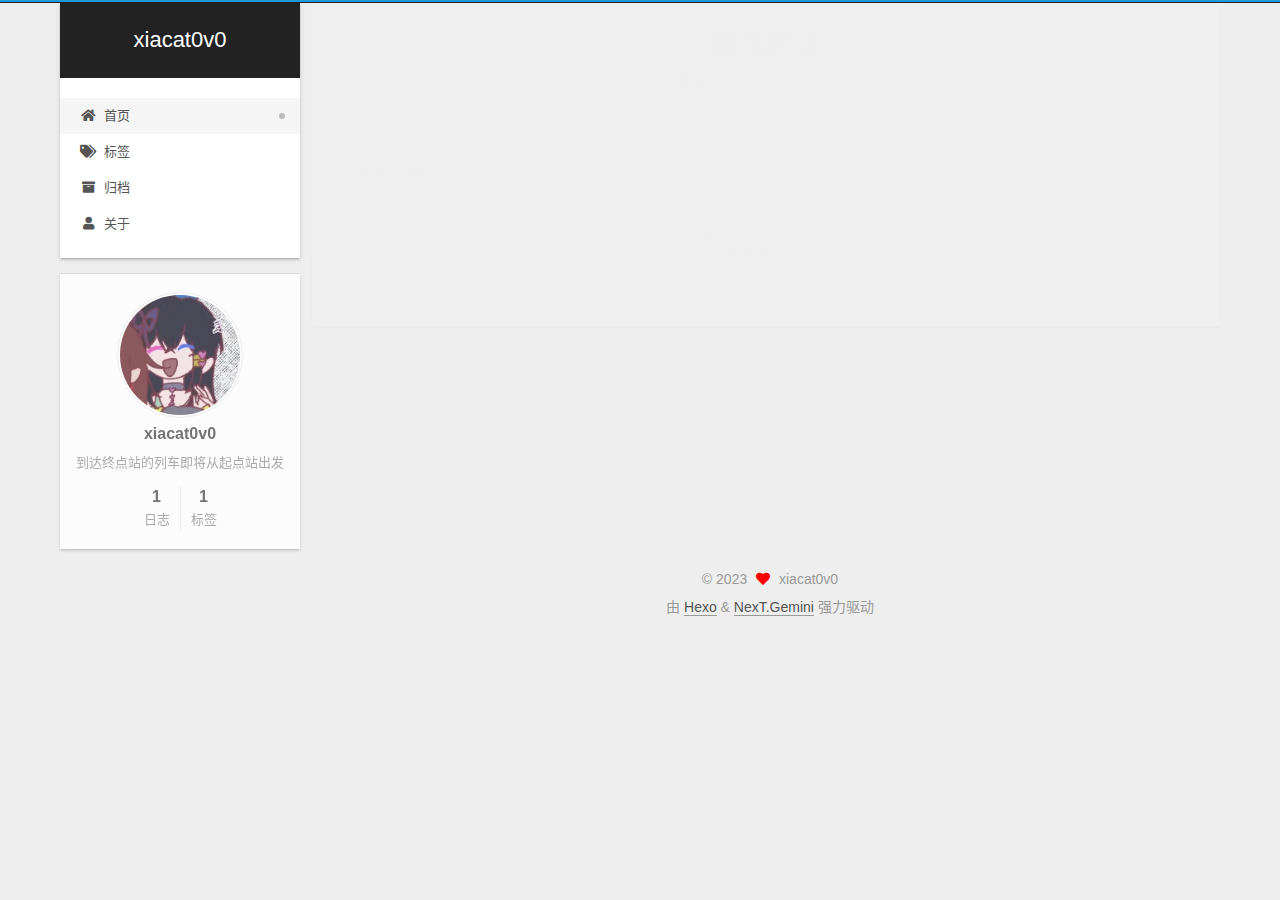
<file: index.html>
<!DOCTYPE html>
<html lang="zh-CN">
<head>
  <meta charset="UTF-8">
<meta name="viewport" content="width=device-width, initial-scale=1, maximum-scale=2">
<meta name="theme-color" content="#222">
<meta name="generator" content="Hexo 6.3.0">
  <link rel="apple-touch-icon" sizes="180x180" href="/images/apple-touch-icon-next.png">
  <link rel="icon" type="image/png" sizes="32x32" href="/images/favicon-32x32-next.png">
  <link rel="icon" type="image/png" sizes="16x16" href="/images/favicon-16x16-next.png">
  <link rel="mask-icon" href="/images/logo.svg" color="#222">

<link rel="stylesheet" href="/css/main.css">


<link rel="stylesheet" href="/lib/font-awesome/css/all.min.css">
  <link rel="stylesheet" href="/lib/pace/pace-theme-minimal.min.css">
  <script src="/lib/pace/pace.min.js"></script>

<script id="hexo-configurations">
    var NexT = window.NexT || {};
    var CONFIG = {"hostname":"xiacat0v0.github.io","root":"/","scheme":"Gemini","version":"7.8.0","exturl":false,"sidebar":{"position":"left","display":"post","padding":18,"offset":12,"onmobile":false},"copycode":{"enable":false,"show_result":false,"style":null},"back2top":{"enable":true,"sidebar":false,"scrollpercent":false},"bookmark":{"enable":false,"color":"#222","save":"auto"},"fancybox":false,"mediumzoom":false,"lazyload":false,"pangu":false,"comments":{"style":"tabs","active":null,"storage":true,"lazyload":false,"nav":null},"algolia":{"hits":{"per_page":10},"labels":{"input_placeholder":"Search for Posts","hits_empty":"We didn't find any results for the search: ${query}","hits_stats":"${hits} results found in ${time} ms"}},"localsearch":{"enable":false,"trigger":"auto","top_n_per_article":1,"unescape":false,"preload":false},"motion":{"enable":true,"async":false,"transition":{"post_block":"fadeIn","post_header":"slideDownIn","post_body":"slideDownIn","coll_header":"slideLeftIn","sidebar":"slideUpIn"}}};
  </script>

  <meta name="description" content="到达终点站的列车即将从起点站出发">
<meta property="og:type" content="website">
<meta property="og:title" content="xiacat0v0">
<meta property="og:url" content="http://xiacat0v0.github.io/index.html">
<meta property="og:site_name" content="xiacat0v0">
<meta property="og:description" content="到达终点站的列车即将从起点站出发">
<meta property="og:locale" content="zh_CN">
<meta property="article:author" content="xiacat0v0">
<meta name="twitter:card" content="summary">

<link rel="canonical" href="http://xiacat0v0.github.io/">


<script id="page-configurations">
  // https://hexo.io/docs/variables.html
  CONFIG.page = {
    sidebar: "",
    isHome : true,
    isPost : false,
    lang   : 'zh-CN'
  };
</script>

  <title>xiacat0v0</title>
  






  <noscript>
  <style>
  .use-motion .brand,
  .use-motion .menu-item,
  .sidebar-inner,
  .use-motion .post-block,
  .use-motion .pagination,
  .use-motion .comments,
  .use-motion .post-header,
  .use-motion .post-body,
  .use-motion .collection-header { opacity: initial; }

  .use-motion .site-title,
  .use-motion .site-subtitle {
    opacity: initial;
    top: initial;
  }

  .use-motion .logo-line-before i { left: initial; }
  .use-motion .logo-line-after i { right: initial; }
  </style>
</noscript>

</head>

<body itemscope itemtype="http://schema.org/WebPage">
  <div class="container use-motion">
    <div class="headband"></div>

    <header class="header" itemscope itemtype="http://schema.org/WPHeader">
      <div class="header-inner"><div class="site-brand-container">
  <div class="site-nav-toggle">
    <div class="toggle" aria-label="切换导航栏">
      <span class="toggle-line toggle-line-first"></span>
      <span class="toggle-line toggle-line-middle"></span>
      <span class="toggle-line toggle-line-last"></span>
    </div>
  </div>

  <div class="site-meta">

    <a href="/" class="brand" rel="start">
      <span class="logo-line-before"><i></i></span>
      <h1 class="site-title">xiacat0v0</h1>
      <span class="logo-line-after"><i></i></span>
    </a>
  </div>

  <div class="site-nav-right">
    <div class="toggle popup-trigger">
    </div>
  </div>
</div>




<nav class="site-nav">
  <ul id="menu" class="main-menu menu">
        <li class="menu-item menu-item-home">

    <a href="/" rel="section"><i class="fa fa-home fa-fw"></i>首页</a>

  </li>
        <li class="menu-item menu-item-tags">

    <a href="/tags/" rel="section"><i class="fa fa-tags fa-fw"></i>标签</a>

  </li>
        <li class="menu-item menu-item-archives">

    <a href="/archives/" rel="section"><i class="fa fa-archive fa-fw"></i>归档</a>

  </li>
        <li class="menu-item menu-item-about">

    <a href="/about/" rel="section"><i class="fa fa-user fa-fw"></i>关于</a>

  </li>
  </ul>
</nav>




</div>
    </header>

    
  <div class="back-to-top">
    <i class="fa fa-arrow-up"></i>
    <span>0%</span>
  </div>


    <main class="main">
      <div class="main-inner">
        <div class="content-wrap">
          

          <div class="content index posts-expand">
            
      
  
  
  <article itemscope itemtype="http://schema.org/Article" class="post-block" lang="zh-CN">
    <link itemprop="mainEntityOfPage" href="http://xiacat0v0.github.io/2023/04/29/%E5%BB%BA%E7%AB%99%E5%AE%8C%E6%88%90/">

    <span hidden itemprop="author" itemscope itemtype="http://schema.org/Person">
      <meta itemprop="image" content="/images/avatar.gif">
      <meta itemprop="name" content="xiacat0v0">
      <meta itemprop="description" content="到达终点站的列车即将从起点站出发">
    </span>

    <span hidden itemprop="publisher" itemscope itemtype="http://schema.org/Organization">
      <meta itemprop="name" content="xiacat0v0">
    </span>
      <header class="post-header">
        <h2 class="post-title" itemprop="name headline">
          
            <a href="/2023/04/29/%E5%BB%BA%E7%AB%99%E5%AE%8C%E6%88%90/" class="post-title-link" itemprop="url">建站完成</a>
        </h2>

        <div class="post-meta">
          
            <i class="fa fa-thumb-tack"></i>
            <font color=7D26CD>置顶</font>
            <span class="post-meta-divider">|</span>
          
            <span class="post-meta-item">
              <span class="post-meta-item-icon">
                <i class="far fa-calendar"></i>
              </span>
              <span class="post-meta-item-text">发表于</span>
              

              <time title="创建时间：2023-04-29 23:38:17 / 修改时间：23:39:32" itemprop="dateCreated datePublished" datetime="2023-04-29T23:38:17+08:00">2023-04-29</time>
            </span>

          

        </div>
      </header>

    
    
    
    <div class="post-body" itemprop="articleBody">

      
          <p>建站完成</p>
          <!--noindex-->
            <div class="post-button">
              <a class="btn" href="/2023/04/29/%E5%BB%BA%E7%AB%99%E5%AE%8C%E6%88%90/">
                阅读全文 &raquo;
              </a>
            </div>
          <!--/noindex-->
        
      
    </div>

    
    
    
      <footer class="post-footer">
        <div class="post-eof"></div>
      </footer>
  </article>
  
  
  


  



          </div>
          

<script>
  window.addEventListener('tabs:register', () => {
    let { activeClass } = CONFIG.comments;
    if (CONFIG.comments.storage) {
      activeClass = localStorage.getItem('comments_active') || activeClass;
    }
    if (activeClass) {
      let activeTab = document.querySelector(`a[href="#comment-${activeClass}"]`);
      if (activeTab) {
        activeTab.click();
      }
    }
  });
  if (CONFIG.comments.storage) {
    window.addEventListener('tabs:click', event => {
      if (!event.target.matches('.tabs-comment .tab-content .tab-pane')) return;
      let commentClass = event.target.classList[1];
      localStorage.setItem('comments_active', commentClass);
    });
  }
</script>

        </div>
          
  
  <div class="toggle sidebar-toggle">
    <span class="toggle-line toggle-line-first"></span>
    <span class="toggle-line toggle-line-middle"></span>
    <span class="toggle-line toggle-line-last"></span>
  </div>

  <aside class="sidebar">
    <div class="sidebar-inner">

      <ul class="sidebar-nav motion-element">
        <li class="sidebar-nav-toc">
          文章目录
        </li>
        <li class="sidebar-nav-overview">
          站点概览
        </li>
      </ul>

      <!--noindex-->
      <div class="post-toc-wrap sidebar-panel">
      </div>
      <!--/noindex-->

      <div class="site-overview-wrap sidebar-panel">
        <div class="site-author motion-element" itemprop="author" itemscope itemtype="http://schema.org/Person">
    <img class="site-author-image" itemprop="image" alt="xiacat0v0"
      src="/images/avatar.gif">
  <p class="site-author-name" itemprop="name">xiacat0v0</p>
  <div class="site-description" itemprop="description">到达终点站的列车即将从起点站出发</div>
</div>
<div class="site-state-wrap motion-element">
  <nav class="site-state">
      <div class="site-state-item site-state-posts">
          <a href="/archives/">
        
          <span class="site-state-item-count">1</span>
          <span class="site-state-item-name">日志</span>
        </a>
      </div>
      <div class="site-state-item site-state-tags">
            <a href="/tags/">
          
        <span class="site-state-item-count">1</span>
        <span class="site-state-item-name">标签</span></a>
      </div>
  </nav>
</div>



      </div>

    </div>
  </aside>
  <div id="sidebar-dimmer"></div>


      </div>
    </main>

    <footer class="footer">
      <div class="footer-inner">
        

        

<div class="copyright">
  
  &copy; 
  <span itemprop="copyrightYear">2023</span>
  <span class="with-love">
    <i class="fa fa-heart"></i>
  </span>
  <span class="author" itemprop="copyrightHolder">xiacat0v0</span>
</div>
  <div class="powered-by">由 <a href="https://hexo.io/" class="theme-link" rel="noopener" target="_blank">Hexo</a> & <a href="https://theme-next.org/" class="theme-link" rel="noopener" target="_blank">NexT.Gemini</a> 强力驱动
  </div>

        








      </div>
    </footer>
  </div>

  
  <script src="/lib/anime.min.js"></script>
  <script src="/lib/velocity/velocity.min.js"></script>
  <script src="/lib/velocity/velocity.ui.min.js"></script>

<script src="/js/utils.js"></script>

<script src="/js/motion.js"></script>


<script src="/js/schemes/pisces.js"></script>


<script src="/js/next-boot.js"></script>




  















  

  

</body>
</html>
</file>
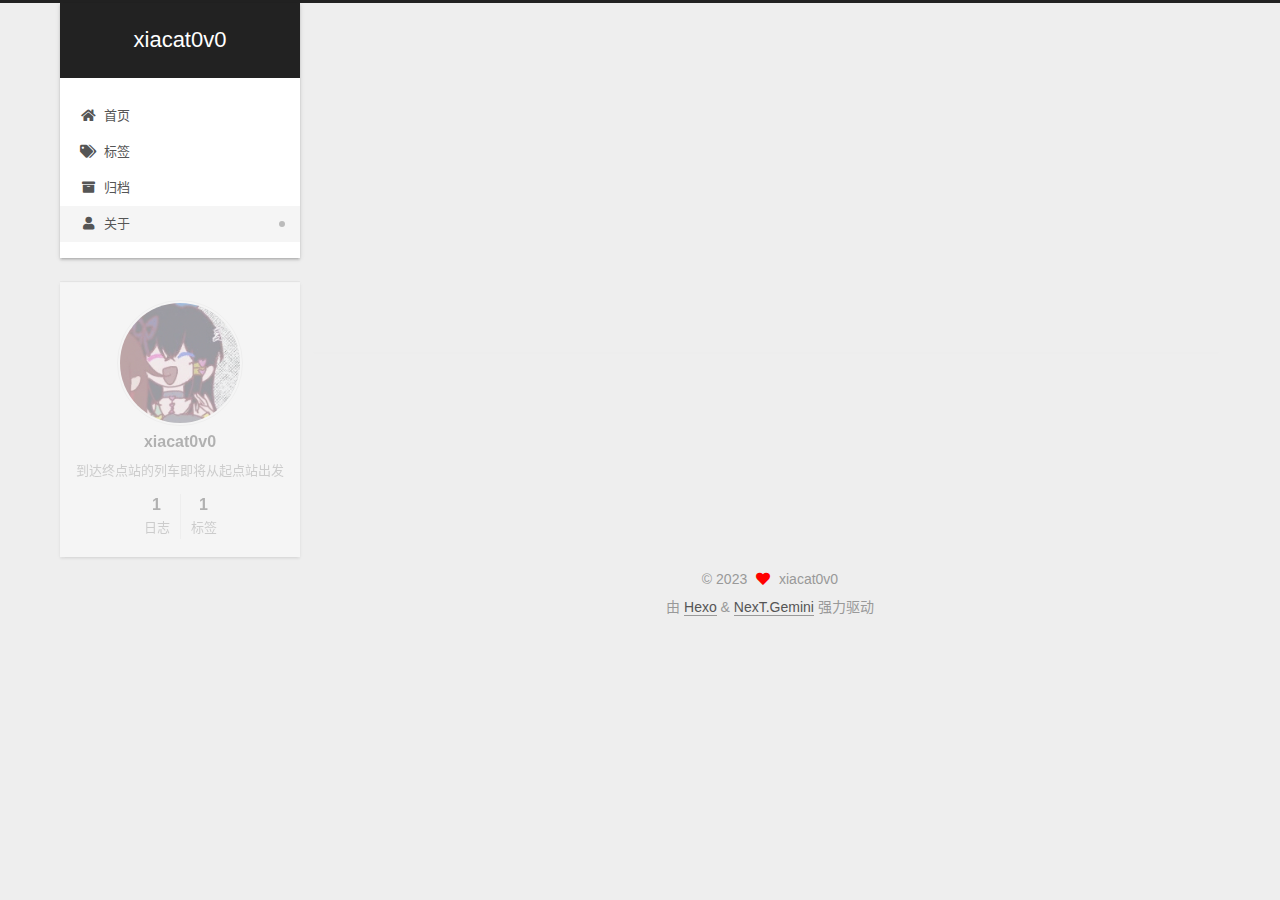
<file: about/index.html>
<!DOCTYPE html>
<html lang="zh-CN">
<head>
  <meta charset="UTF-8">
<meta name="viewport" content="width=device-width, initial-scale=1, maximum-scale=2">
<meta name="theme-color" content="#222">
<meta name="generator" content="Hexo 6.3.0">
  <link rel="apple-touch-icon" sizes="180x180" href="/images/apple-touch-icon-next.png">
  <link rel="icon" type="image/png" sizes="32x32" href="/images/favicon-32x32-next.png">
  <link rel="icon" type="image/png" sizes="16x16" href="/images/favicon-16x16-next.png">
  <link rel="mask-icon" href="/images/logo.svg" color="#222">

<link rel="stylesheet" href="/css/main.css">


<link rel="stylesheet" href="/lib/font-awesome/css/all.min.css">
  <link rel="stylesheet" href="/lib/pace/pace-theme-minimal.min.css">
  <script src="/lib/pace/pace.min.js"></script>

<script id="hexo-configurations">
    var NexT = window.NexT || {};
    var CONFIG = {"hostname":"xiacat0v0.github.io","root":"/","scheme":"Gemini","version":"7.8.0","exturl":false,"sidebar":{"position":"left","display":"post","padding":18,"offset":12,"onmobile":false},"copycode":{"enable":false,"show_result":false,"style":null},"back2top":{"enable":true,"sidebar":false,"scrollpercent":false},"bookmark":{"enable":false,"color":"#222","save":"auto"},"fancybox":false,"mediumzoom":false,"lazyload":false,"pangu":false,"comments":{"style":"tabs","active":null,"storage":true,"lazyload":false,"nav":null},"algolia":{"hits":{"per_page":10},"labels":{"input_placeholder":"Search for Posts","hits_empty":"We didn't find any results for the search: ${query}","hits_stats":"${hits} results found in ${time} ms"}},"localsearch":{"enable":false,"trigger":"auto","top_n_per_article":1,"unescape":false,"preload":false},"motion":{"enable":true,"async":false,"transition":{"post_block":"fadeIn","post_header":"slideDownIn","post_body":"slideDownIn","coll_header":"slideLeftIn","sidebar":"slideUpIn"}}};
  </script>

  <meta name="description" content="这个网站主要是用来分享一些我在生活中遇到的一些事情和一些绘画心得等 这个是我的朋友帮我的，这是TA的个人博客，欢迎大家去访问 ヾ(≧▽≦*)o">
<meta property="og:type" content="website">
<meta property="og:title" content="关于">
<meta property="og:url" content="http://xiacat0v0.github.io/about/index.html">
<meta property="og:site_name" content="xiacat0v0">
<meta property="og:description" content="这个网站主要是用来分享一些我在生活中遇到的一些事情和一些绘画心得等 这个是我的朋友帮我的，这是TA的个人博客，欢迎大家去访问 ヾ(≧▽≦*)o">
<meta property="og:locale" content="zh_CN">
<meta property="article:published_time" content="2023-04-29T14:34:21.000Z">
<meta property="article:modified_time" content="2023-04-29T14:38:56.243Z">
<meta property="article:author" content="xiacat0v0">
<meta name="twitter:card" content="summary">

<link rel="canonical" href="http://xiacat0v0.github.io/about/">


<script id="page-configurations">
  // https://hexo.io/docs/variables.html
  CONFIG.page = {
    sidebar: "",
    isHome : false,
    isPost : false,
    lang   : 'zh-CN'
  };
</script>

  <title>关于 | xiacat0v0
</title>
  






  <noscript>
  <style>
  .use-motion .brand,
  .use-motion .menu-item,
  .sidebar-inner,
  .use-motion .post-block,
  .use-motion .pagination,
  .use-motion .comments,
  .use-motion .post-header,
  .use-motion .post-body,
  .use-motion .collection-header { opacity: initial; }

  .use-motion .site-title,
  .use-motion .site-subtitle {
    opacity: initial;
    top: initial;
  }

  .use-motion .logo-line-before i { left: initial; }
  .use-motion .logo-line-after i { right: initial; }
  </style>
</noscript>

</head>

<body itemscope itemtype="http://schema.org/WebPage">
  <div class="container use-motion">
    <div class="headband"></div>

    <header class="header" itemscope itemtype="http://schema.org/WPHeader">
      <div class="header-inner"><div class="site-brand-container">
  <div class="site-nav-toggle">
    <div class="toggle" aria-label="切换导航栏">
      <span class="toggle-line toggle-line-first"></span>
      <span class="toggle-line toggle-line-middle"></span>
      <span class="toggle-line toggle-line-last"></span>
    </div>
  </div>

  <div class="site-meta">

    <a href="/" class="brand" rel="start">
      <span class="logo-line-before"><i></i></span>
      <h1 class="site-title">xiacat0v0</h1>
      <span class="logo-line-after"><i></i></span>
    </a>
  </div>

  <div class="site-nav-right">
    <div class="toggle popup-trigger">
    </div>
  </div>
</div>




<nav class="site-nav">
  <ul id="menu" class="main-menu menu">
        <li class="menu-item menu-item-home">

    <a href="/" rel="section"><i class="fa fa-home fa-fw"></i>首页</a>

  </li>
        <li class="menu-item menu-item-tags">

    <a href="/tags/" rel="section"><i class="fa fa-tags fa-fw"></i>标签</a>

  </li>
        <li class="menu-item menu-item-archives">

    <a href="/archives/" rel="section"><i class="fa fa-archive fa-fw"></i>归档</a>

  </li>
        <li class="menu-item menu-item-about">

    <a href="/about/" rel="section"><i class="fa fa-user fa-fw"></i>关于</a>

  </li>
  </ul>
</nav>




</div>
    </header>

    
  <div class="back-to-top">
    <i class="fa fa-arrow-up"></i>
    <span>0%</span>
  </div>


    <main class="main">
      <div class="main-inner">
        <div class="content-wrap">
          
  
  

          <div class="content page posts-expand">
            

    
    
    
    <div class="post-block" lang="zh-CN">
      <header class="post-header">

<h1 class="post-title" itemprop="name headline">关于
</h1>

<div class="post-meta">
  

</div>

</header>

      
      
      
      <div class="post-body">
          <p>这个网站主要是用来分享一些我在生活中遇到的一些事情和一些绘画心得等</p>
<p>这个是我的朋友帮我的，这是TA的<a target="_blank" rel="noopener" href="https://myncdw.cn/">个人博客</a>，欢迎大家去访问</p>
<p>ヾ(≧▽≦*)o</p>

      </div>
      
      
      
    </div>
    

    
    
    


          </div>
          

<script>
  window.addEventListener('tabs:register', () => {
    let { activeClass } = CONFIG.comments;
    if (CONFIG.comments.storage) {
      activeClass = localStorage.getItem('comments_active') || activeClass;
    }
    if (activeClass) {
      let activeTab = document.querySelector(`a[href="#comment-${activeClass}"]`);
      if (activeTab) {
        activeTab.click();
      }
    }
  });
  if (CONFIG.comments.storage) {
    window.addEventListener('tabs:click', event => {
      if (!event.target.matches('.tabs-comment .tab-content .tab-pane')) return;
      let commentClass = event.target.classList[1];
      localStorage.setItem('comments_active', commentClass);
    });
  }
</script>

        </div>
          
  
  <div class="toggle sidebar-toggle">
    <span class="toggle-line toggle-line-first"></span>
    <span class="toggle-line toggle-line-middle"></span>
    <span class="toggle-line toggle-line-last"></span>
  </div>

  <aside class="sidebar">
    <div class="sidebar-inner">

      <ul class="sidebar-nav motion-element">
        <li class="sidebar-nav-toc">
          文章目录
        </li>
        <li class="sidebar-nav-overview">
          站点概览
        </li>
      </ul>

      <!--noindex-->
      <div class="post-toc-wrap sidebar-panel">
      </div>
      <!--/noindex-->

      <div class="site-overview-wrap sidebar-panel">
        <div class="site-author motion-element" itemprop="author" itemscope itemtype="http://schema.org/Person">
    <img class="site-author-image" itemprop="image" alt="xiacat0v0"
      src="/images/avatar.gif">
  <p class="site-author-name" itemprop="name">xiacat0v0</p>
  <div class="site-description" itemprop="description">到达终点站的列车即将从起点站出发</div>
</div>
<div class="site-state-wrap motion-element">
  <nav class="site-state">
      <div class="site-state-item site-state-posts">
          <a href="/archives/">
        
          <span class="site-state-item-count">1</span>
          <span class="site-state-item-name">日志</span>
        </a>
      </div>
      <div class="site-state-item site-state-tags">
            <a href="/tags/">
          
        <span class="site-state-item-count">1</span>
        <span class="site-state-item-name">标签</span></a>
      </div>
  </nav>
</div>



      </div>

    </div>
  </aside>
  <div id="sidebar-dimmer"></div>


      </div>
    </main>

    <footer class="footer">
      <div class="footer-inner">
        

        

<div class="copyright">
  
  &copy; 
  <span itemprop="copyrightYear">2023</span>
  <span class="with-love">
    <i class="fa fa-heart"></i>
  </span>
  <span class="author" itemprop="copyrightHolder">xiacat0v0</span>
</div>
  <div class="powered-by">由 <a href="https://hexo.io/" class="theme-link" rel="noopener" target="_blank">Hexo</a> & <a href="https://theme-next.org/" class="theme-link" rel="noopener" target="_blank">NexT.Gemini</a> 强力驱动
  </div>

        








      </div>
    </footer>
  </div>

  
  <script src="/lib/anime.min.js"></script>
  <script src="/lib/velocity/velocity.min.js"></script>
  <script src="/lib/velocity/velocity.ui.min.js"></script>

<script src="/js/utils.js"></script>

<script src="/js/motion.js"></script>


<script src="/js/schemes/pisces.js"></script>


<script src="/js/next-boot.js"></script>




  















  

  

</body>
</html>
</file>
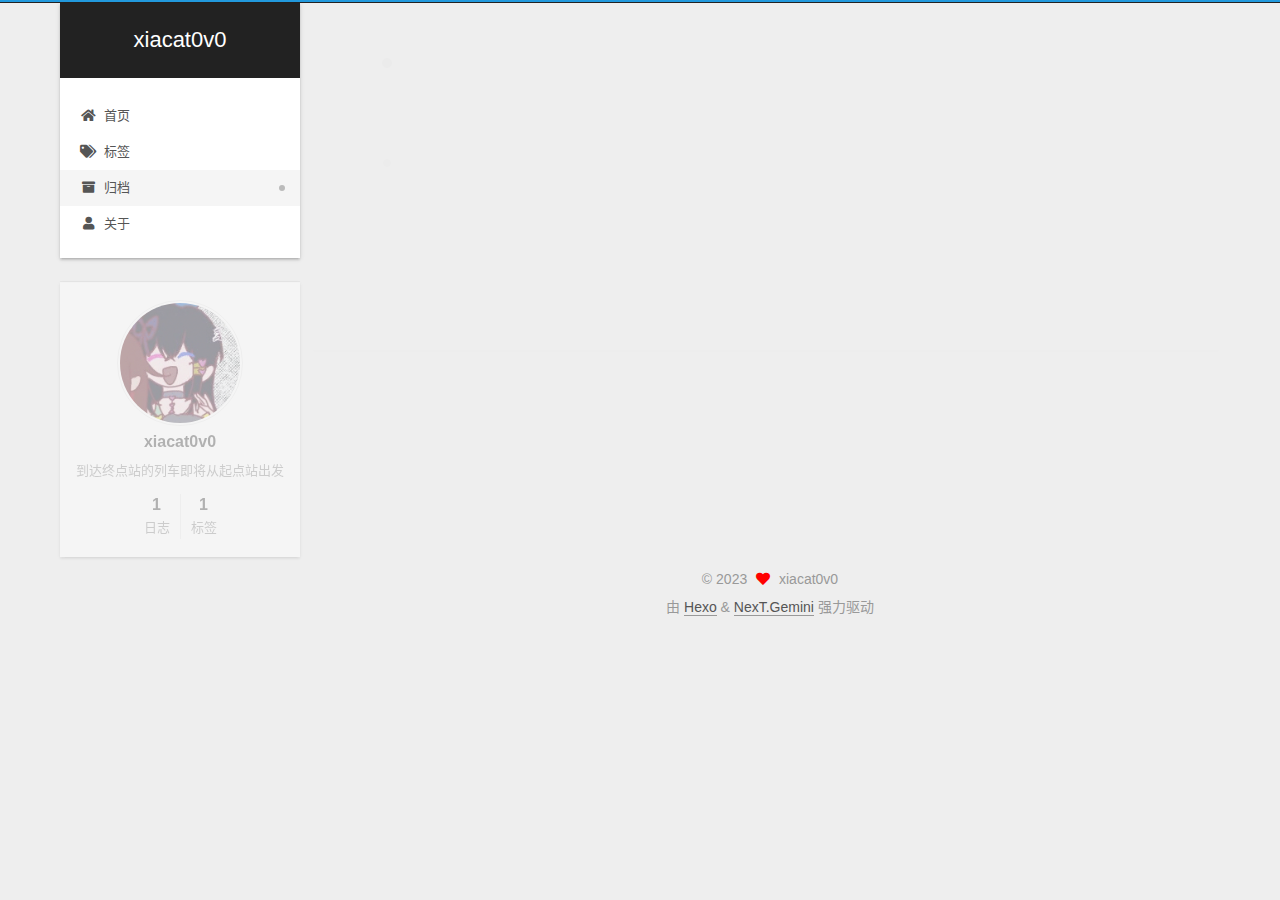
<file: archives/index.html>
<!DOCTYPE html>
<html lang="zh-CN">
<head>
  <meta charset="UTF-8">
<meta name="viewport" content="width=device-width, initial-scale=1, maximum-scale=2">
<meta name="theme-color" content="#222">
<meta name="generator" content="Hexo 6.3.0">
  <link rel="apple-touch-icon" sizes="180x180" href="/images/apple-touch-icon-next.png">
  <link rel="icon" type="image/png" sizes="32x32" href="/images/favicon-32x32-next.png">
  <link rel="icon" type="image/png" sizes="16x16" href="/images/favicon-16x16-next.png">
  <link rel="mask-icon" href="/images/logo.svg" color="#222">

<link rel="stylesheet" href="/css/main.css">


<link rel="stylesheet" href="/lib/font-awesome/css/all.min.css">
  <link rel="stylesheet" href="/lib/pace/pace-theme-minimal.min.css">
  <script src="/lib/pace/pace.min.js"></script>

<script id="hexo-configurations">
    var NexT = window.NexT || {};
    var CONFIG = {"hostname":"xiacat0v0.github.io","root":"/","scheme":"Gemini","version":"7.8.0","exturl":false,"sidebar":{"position":"left","display":"post","padding":18,"offset":12,"onmobile":false},"copycode":{"enable":false,"show_result":false,"style":null},"back2top":{"enable":true,"sidebar":false,"scrollpercent":false},"bookmark":{"enable":false,"color":"#222","save":"auto"},"fancybox":false,"mediumzoom":false,"lazyload":false,"pangu":false,"comments":{"style":"tabs","active":null,"storage":true,"lazyload":false,"nav":null},"algolia":{"hits":{"per_page":10},"labels":{"input_placeholder":"Search for Posts","hits_empty":"We didn't find any results for the search: ${query}","hits_stats":"${hits} results found in ${time} ms"}},"localsearch":{"enable":false,"trigger":"auto","top_n_per_article":1,"unescape":false,"preload":false},"motion":{"enable":true,"async":false,"transition":{"post_block":"fadeIn","post_header":"slideDownIn","post_body":"slideDownIn","coll_header":"slideLeftIn","sidebar":"slideUpIn"}}};
  </script>

  <meta name="description" content="到达终点站的列车即将从起点站出发">
<meta property="og:type" content="website">
<meta property="og:title" content="xiacat0v0">
<meta property="og:url" content="http://xiacat0v0.github.io/archives/index.html">
<meta property="og:site_name" content="xiacat0v0">
<meta property="og:description" content="到达终点站的列车即将从起点站出发">
<meta property="og:locale" content="zh_CN">
<meta property="article:author" content="xiacat0v0">
<meta name="twitter:card" content="summary">

<link rel="canonical" href="http://xiacat0v0.github.io/archives/">


<script id="page-configurations">
  // https://hexo.io/docs/variables.html
  CONFIG.page = {
    sidebar: "",
    isHome : false,
    isPost : false,
    lang   : 'zh-CN'
  };
</script>

  <title>归档 | xiacat0v0</title>
  






  <noscript>
  <style>
  .use-motion .brand,
  .use-motion .menu-item,
  .sidebar-inner,
  .use-motion .post-block,
  .use-motion .pagination,
  .use-motion .comments,
  .use-motion .post-header,
  .use-motion .post-body,
  .use-motion .collection-header { opacity: initial; }

  .use-motion .site-title,
  .use-motion .site-subtitle {
    opacity: initial;
    top: initial;
  }

  .use-motion .logo-line-before i { left: initial; }
  .use-motion .logo-line-after i { right: initial; }
  </style>
</noscript>

</head>

<body itemscope itemtype="http://schema.org/WebPage">
  <div class="container use-motion">
    <div class="headband"></div>

    <header class="header" itemscope itemtype="http://schema.org/WPHeader">
      <div class="header-inner"><div class="site-brand-container">
  <div class="site-nav-toggle">
    <div class="toggle" aria-label="切换导航栏">
      <span class="toggle-line toggle-line-first"></span>
      <span class="toggle-line toggle-line-middle"></span>
      <span class="toggle-line toggle-line-last"></span>
    </div>
  </div>

  <div class="site-meta">

    <a href="/" class="brand" rel="start">
      <span class="logo-line-before"><i></i></span>
      <h1 class="site-title">xiacat0v0</h1>
      <span class="logo-line-after"><i></i></span>
    </a>
  </div>

  <div class="site-nav-right">
    <div class="toggle popup-trigger">
    </div>
  </div>
</div>




<nav class="site-nav">
  <ul id="menu" class="main-menu menu">
        <li class="menu-item menu-item-home">

    <a href="/" rel="section"><i class="fa fa-home fa-fw"></i>首页</a>

  </li>
        <li class="menu-item menu-item-tags">

    <a href="/tags/" rel="section"><i class="fa fa-tags fa-fw"></i>标签</a>

  </li>
        <li class="menu-item menu-item-archives">

    <a href="/archives/" rel="section"><i class="fa fa-archive fa-fw"></i>归档</a>

  </li>
        <li class="menu-item menu-item-about">

    <a href="/about/" rel="section"><i class="fa fa-user fa-fw"></i>关于</a>

  </li>
  </ul>
</nav>




</div>
    </header>

    
  <div class="back-to-top">
    <i class="fa fa-arrow-up"></i>
    <span>0%</span>
  </div>


    <main class="main">
      <div class="main-inner">
        <div class="content-wrap">
          

          <div class="content archive">
            

  
  
  
  <div class="post-block">
    <div class="posts-collapse">
      <div class="collection-title">
        <span class="collection-header">嗯..! 目前共计 1 篇日志。 继续努力。</span>
      </div>

      
    <div class="collection-year">
      <span class="collection-header">2023</span>
    </div>

  <article itemscope itemtype="http://schema.org/Article">
    <header class="post-header">

      <div class="post-meta">
        <time itemprop="dateCreated"
              datetime="2023-04-29T23:38:17+08:00"
              content="2023-04-29">
          04-29
        </time>
      </div>

      <div class="post-title">
          <a class="post-title-link" href="/2023/04/29/%E5%BB%BA%E7%AB%99%E5%AE%8C%E6%88%90/" itemprop="url">
            <span itemprop="name">建站完成</span>
          </a>
      </div>

    </header>
  </article>


    </div>
  </div>
  
  
  

  



          </div>
          

<script>
  window.addEventListener('tabs:register', () => {
    let { activeClass } = CONFIG.comments;
    if (CONFIG.comments.storage) {
      activeClass = localStorage.getItem('comments_active') || activeClass;
    }
    if (activeClass) {
      let activeTab = document.querySelector(`a[href="#comment-${activeClass}"]`);
      if (activeTab) {
        activeTab.click();
      }
    }
  });
  if (CONFIG.comments.storage) {
    window.addEventListener('tabs:click', event => {
      if (!event.target.matches('.tabs-comment .tab-content .tab-pane')) return;
      let commentClass = event.target.classList[1];
      localStorage.setItem('comments_active', commentClass);
    });
  }
</script>

        </div>
          
  
  <div class="toggle sidebar-toggle">
    <span class="toggle-line toggle-line-first"></span>
    <span class="toggle-line toggle-line-middle"></span>
    <span class="toggle-line toggle-line-last"></span>
  </div>

  <aside class="sidebar">
    <div class="sidebar-inner">

      <ul class="sidebar-nav motion-element">
        <li class="sidebar-nav-toc">
          文章目录
        </li>
        <li class="sidebar-nav-overview">
          站点概览
        </li>
      </ul>

      <!--noindex-->
      <div class="post-toc-wrap sidebar-panel">
      </div>
      <!--/noindex-->

      <div class="site-overview-wrap sidebar-panel">
        <div class="site-author motion-element" itemprop="author" itemscope itemtype="http://schema.org/Person">
    <img class="site-author-image" itemprop="image" alt="xiacat0v0"
      src="/images/avatar.gif">
  <p class="site-author-name" itemprop="name">xiacat0v0</p>
  <div class="site-description" itemprop="description">到达终点站的列车即将从起点站出发</div>
</div>
<div class="site-state-wrap motion-element">
  <nav class="site-state">
      <div class="site-state-item site-state-posts">
          <a href="/archives/">
        
          <span class="site-state-item-count">1</span>
          <span class="site-state-item-name">日志</span>
        </a>
      </div>
      <div class="site-state-item site-state-tags">
            <a href="/tags/">
          
        <span class="site-state-item-count">1</span>
        <span class="site-state-item-name">标签</span></a>
      </div>
  </nav>
</div>



      </div>

    </div>
  </aside>
  <div id="sidebar-dimmer"></div>


      </div>
    </main>

    <footer class="footer">
      <div class="footer-inner">
        

        

<div class="copyright">
  
  &copy; 
  <span itemprop="copyrightYear">2023</span>
  <span class="with-love">
    <i class="fa fa-heart"></i>
  </span>
  <span class="author" itemprop="copyrightHolder">xiacat0v0</span>
</div>
  <div class="powered-by">由 <a href="https://hexo.io/" class="theme-link" rel="noopener" target="_blank">Hexo</a> & <a href="https://theme-next.org/" class="theme-link" rel="noopener" target="_blank">NexT.Gemini</a> 强力驱动
  </div>

        








      </div>
    </footer>
  </div>

  
  <script src="/lib/anime.min.js"></script>
  <script src="/lib/velocity/velocity.min.js"></script>
  <script src="/lib/velocity/velocity.ui.min.js"></script>

<script src="/js/utils.js"></script>

<script src="/js/motion.js"></script>


<script src="/js/schemes/pisces.js"></script>


<script src="/js/next-boot.js"></script>




  















  

  

</body>
</html>
</file>
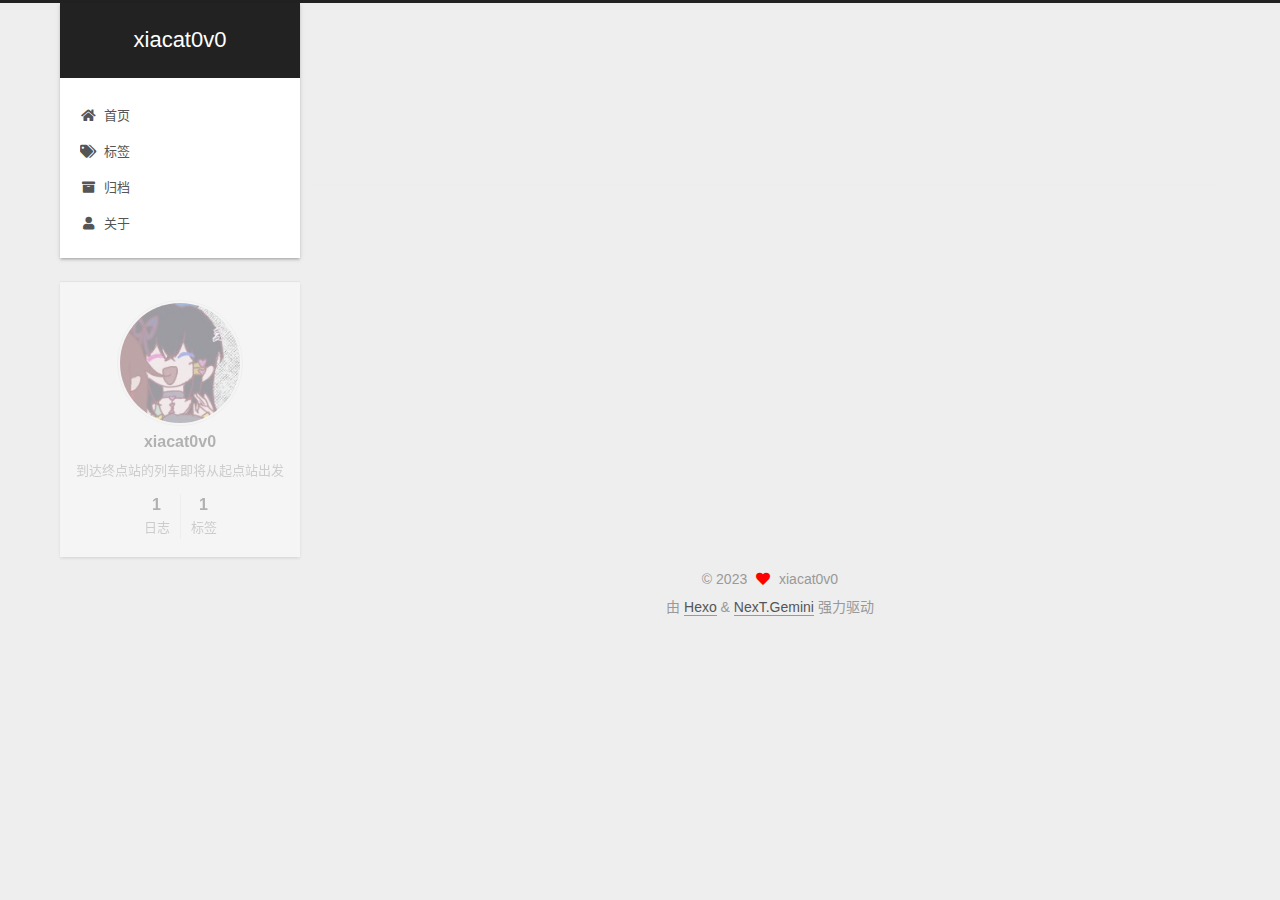
<file: home/index.html>
<!DOCTYPE html>
<html lang="zh-CN">
<head>
  <meta charset="UTF-8">
<meta name="viewport" content="width=device-width, initial-scale=1, maximum-scale=2">
<meta name="theme-color" content="#222">
<meta name="generator" content="Hexo 6.3.0">
  <link rel="apple-touch-icon" sizes="180x180" href="/images/apple-touch-icon-next.png">
  <link rel="icon" type="image/png" sizes="32x32" href="/images/favicon-32x32-next.png">
  <link rel="icon" type="image/png" sizes="16x16" href="/images/favicon-16x16-next.png">
  <link rel="mask-icon" href="/images/logo.svg" color="#222">

<link rel="stylesheet" href="/css/main.css">


<link rel="stylesheet" href="/lib/font-awesome/css/all.min.css">
  <link rel="stylesheet" href="/lib/pace/pace-theme-minimal.min.css">
  <script src="/lib/pace/pace.min.js"></script>

<script id="hexo-configurations">
    var NexT = window.NexT || {};
    var CONFIG = {"hostname":"xiacat0v0.github.io","root":"/","scheme":"Gemini","version":"7.8.0","exturl":false,"sidebar":{"position":"left","display":"post","padding":18,"offset":12,"onmobile":false},"copycode":{"enable":false,"show_result":false,"style":null},"back2top":{"enable":true,"sidebar":false,"scrollpercent":false},"bookmark":{"enable":false,"color":"#222","save":"auto"},"fancybox":false,"mediumzoom":false,"lazyload":false,"pangu":false,"comments":{"style":"tabs","active":null,"storage":true,"lazyload":false,"nav":null},"algolia":{"hits":{"per_page":10},"labels":{"input_placeholder":"Search for Posts","hits_empty":"We didn't find any results for the search: ${query}","hits_stats":"${hits} results found in ${time} ms"}},"localsearch":{"enable":false,"trigger":"auto","top_n_per_article":1,"unescape":false,"preload":false},"motion":{"enable":true,"async":false,"transition":{"post_block":"fadeIn","post_header":"slideDownIn","post_body":"slideDownIn","coll_header":"slideLeftIn","sidebar":"slideUpIn"}}};
  </script>

  <meta name="description" content="到达终点站的列车即将从起点站出发">
<meta property="og:type" content="website">
<meta property="og:title" content="首页">
<meta property="og:url" content="http://xiacat0v0.github.io/home/index.html">
<meta property="og:site_name" content="xiacat0v0">
<meta property="og:description" content="到达终点站的列车即将从起点站出发">
<meta property="og:locale" content="zh_CN">
<meta property="article:published_time" content="2023-04-29T14:35:01.000Z">
<meta property="article:modified_time" content="2023-04-29T14:37:24.483Z">
<meta property="article:author" content="xiacat0v0">
<meta name="twitter:card" content="summary">

<link rel="canonical" href="http://xiacat0v0.github.io/home/">


<script id="page-configurations">
  // https://hexo.io/docs/variables.html
  CONFIG.page = {
    sidebar: "",
    isHome : false,
    isPost : false,
    lang   : 'zh-CN'
  };
</script>

  <title>首页 | xiacat0v0
</title>
  






  <noscript>
  <style>
  .use-motion .brand,
  .use-motion .menu-item,
  .sidebar-inner,
  .use-motion .post-block,
  .use-motion .pagination,
  .use-motion .comments,
  .use-motion .post-header,
  .use-motion .post-body,
  .use-motion .collection-header { opacity: initial; }

  .use-motion .site-title,
  .use-motion .site-subtitle {
    opacity: initial;
    top: initial;
  }

  .use-motion .logo-line-before i { left: initial; }
  .use-motion .logo-line-after i { right: initial; }
  </style>
</noscript>

</head>

<body itemscope itemtype="http://schema.org/WebPage">
  <div class="container use-motion">
    <div class="headband"></div>

    <header class="header" itemscope itemtype="http://schema.org/WPHeader">
      <div class="header-inner"><div class="site-brand-container">
  <div class="site-nav-toggle">
    <div class="toggle" aria-label="切换导航栏">
      <span class="toggle-line toggle-line-first"></span>
      <span class="toggle-line toggle-line-middle"></span>
      <span class="toggle-line toggle-line-last"></span>
    </div>
  </div>

  <div class="site-meta">

    <a href="/" class="brand" rel="start">
      <span class="logo-line-before"><i></i></span>
      <h1 class="site-title">xiacat0v0</h1>
      <span class="logo-line-after"><i></i></span>
    </a>
  </div>

  <div class="site-nav-right">
    <div class="toggle popup-trigger">
    </div>
  </div>
</div>




<nav class="site-nav">
  <ul id="menu" class="main-menu menu">
        <li class="menu-item menu-item-home">

    <a href="/" rel="section"><i class="fa fa-home fa-fw"></i>首页</a>

  </li>
        <li class="menu-item menu-item-tags">

    <a href="/tags/" rel="section"><i class="fa fa-tags fa-fw"></i>标签</a>

  </li>
        <li class="menu-item menu-item-archives">

    <a href="/archives/" rel="section"><i class="fa fa-archive fa-fw"></i>归档</a>

  </li>
        <li class="menu-item menu-item-about">

    <a href="/about/" rel="section"><i class="fa fa-user fa-fw"></i>关于</a>

  </li>
  </ul>
</nav>




</div>
    </header>

    
  <div class="back-to-top">
    <i class="fa fa-arrow-up"></i>
    <span>0%</span>
  </div>


    <main class="main">
      <div class="main-inner">
        <div class="content-wrap">
          
  
  

          <div class="content page posts-expand">
            

    
    
    
    <div class="post-block" lang="zh-CN">
      <header class="post-header">

<h1 class="post-title" itemprop="name headline">首页
</h1>

<div class="post-meta">
  

</div>

</header>

      
      
      
      <div class="post-body">
          
      </div>
      
      
      
    </div>
    

    
    
    


          </div>
          

<script>
  window.addEventListener('tabs:register', () => {
    let { activeClass } = CONFIG.comments;
    if (CONFIG.comments.storage) {
      activeClass = localStorage.getItem('comments_active') || activeClass;
    }
    if (activeClass) {
      let activeTab = document.querySelector(`a[href="#comment-${activeClass}"]`);
      if (activeTab) {
        activeTab.click();
      }
    }
  });
  if (CONFIG.comments.storage) {
    window.addEventListener('tabs:click', event => {
      if (!event.target.matches('.tabs-comment .tab-content .tab-pane')) return;
      let commentClass = event.target.classList[1];
      localStorage.setItem('comments_active', commentClass);
    });
  }
</script>

        </div>
          
  
  <div class="toggle sidebar-toggle">
    <span class="toggle-line toggle-line-first"></span>
    <span class="toggle-line toggle-line-middle"></span>
    <span class="toggle-line toggle-line-last"></span>
  </div>

  <aside class="sidebar">
    <div class="sidebar-inner">

      <ul class="sidebar-nav motion-element">
        <li class="sidebar-nav-toc">
          文章目录
        </li>
        <li class="sidebar-nav-overview">
          站点概览
        </li>
      </ul>

      <!--noindex-->
      <div class="post-toc-wrap sidebar-panel">
      </div>
      <!--/noindex-->

      <div class="site-overview-wrap sidebar-panel">
        <div class="site-author motion-element" itemprop="author" itemscope itemtype="http://schema.org/Person">
    <img class="site-author-image" itemprop="image" alt="xiacat0v0"
      src="/images/avatar.gif">
  <p class="site-author-name" itemprop="name">xiacat0v0</p>
  <div class="site-description" itemprop="description">到达终点站的列车即将从起点站出发</div>
</div>
<div class="site-state-wrap motion-element">
  <nav class="site-state">
      <div class="site-state-item site-state-posts">
          <a href="/archives/">
        
          <span class="site-state-item-count">1</span>
          <span class="site-state-item-name">日志</span>
        </a>
      </div>
      <div class="site-state-item site-state-tags">
            <a href="/tags/">
          
        <span class="site-state-item-count">1</span>
        <span class="site-state-item-name">标签</span></a>
      </div>
  </nav>
</div>



      </div>

    </div>
  </aside>
  <div id="sidebar-dimmer"></div>


      </div>
    </main>

    <footer class="footer">
      <div class="footer-inner">
        

        

<div class="copyright">
  
  &copy; 
  <span itemprop="copyrightYear">2023</span>
  <span class="with-love">
    <i class="fa fa-heart"></i>
  </span>
  <span class="author" itemprop="copyrightHolder">xiacat0v0</span>
</div>
  <div class="powered-by">由 <a href="https://hexo.io/" class="theme-link" rel="noopener" target="_blank">Hexo</a> & <a href="https://theme-next.org/" class="theme-link" rel="noopener" target="_blank">NexT.Gemini</a> 强力驱动
  </div>

        








      </div>
    </footer>
  </div>

  
  <script src="/lib/anime.min.js"></script>
  <script src="/lib/velocity/velocity.min.js"></script>
  <script src="/lib/velocity/velocity.ui.min.js"></script>

<script src="/js/utils.js"></script>

<script src="/js/motion.js"></script>


<script src="/js/schemes/pisces.js"></script>


<script src="/js/next-boot.js"></script>




  















  

  

</body>
</html>
</file>
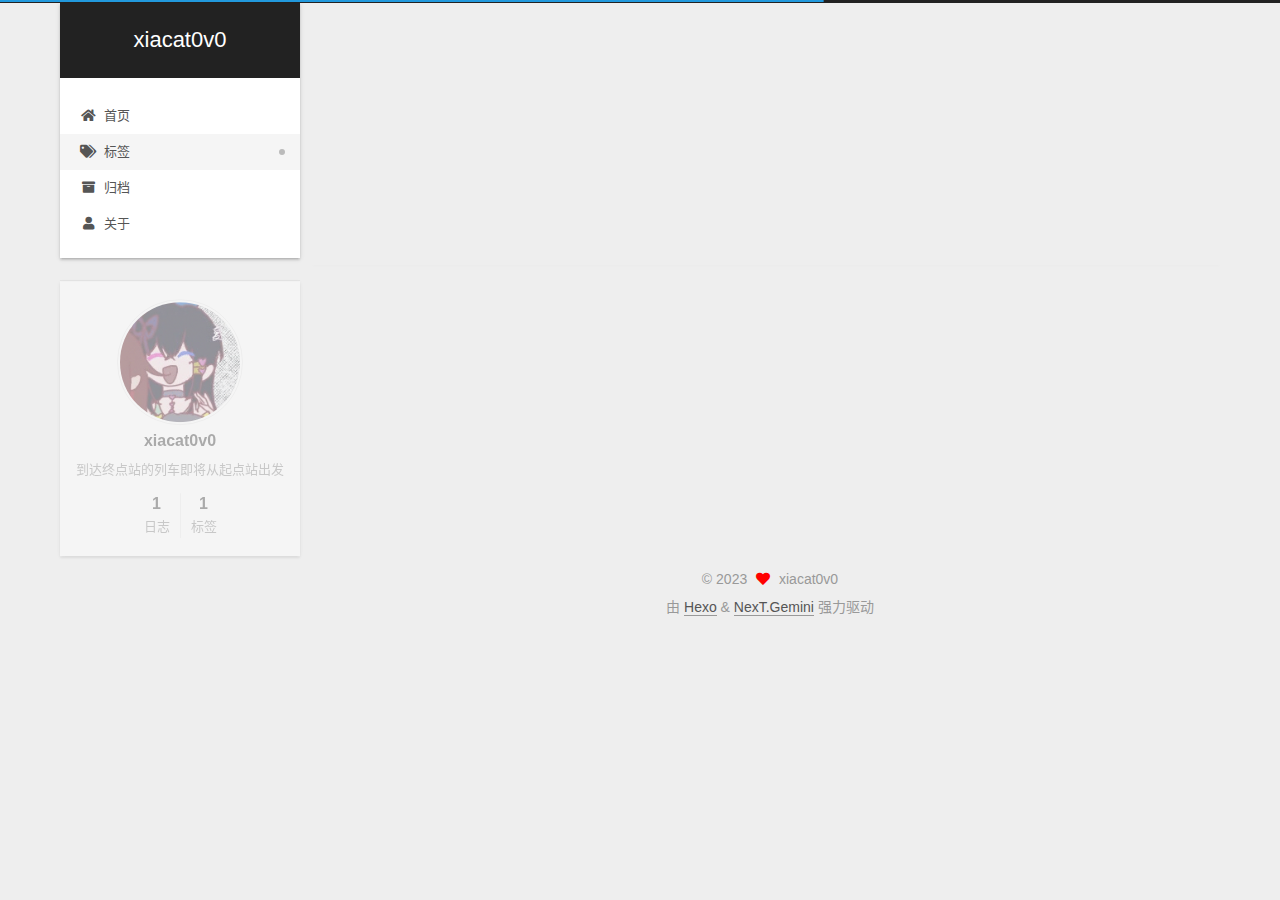
<file: tags/index.html>
<!DOCTYPE html>
<html lang="zh-CN">
<head>
  <meta charset="UTF-8">
<meta name="viewport" content="width=device-width, initial-scale=1, maximum-scale=2">
<meta name="theme-color" content="#222">
<meta name="generator" content="Hexo 6.3.0">
  <link rel="apple-touch-icon" sizes="180x180" href="/images/apple-touch-icon-next.png">
  <link rel="icon" type="image/png" sizes="32x32" href="/images/favicon-32x32-next.png">
  <link rel="icon" type="image/png" sizes="16x16" href="/images/favicon-16x16-next.png">
  <link rel="mask-icon" href="/images/logo.svg" color="#222">

<link rel="stylesheet" href="/css/main.css">


<link rel="stylesheet" href="/lib/font-awesome/css/all.min.css">
  <link rel="stylesheet" href="/lib/pace/pace-theme-minimal.min.css">
  <script src="/lib/pace/pace.min.js"></script>

<script id="hexo-configurations">
    var NexT = window.NexT || {};
    var CONFIG = {"hostname":"xiacat0v0.github.io","root":"/","scheme":"Gemini","version":"7.8.0","exturl":false,"sidebar":{"position":"left","display":"post","padding":18,"offset":12,"onmobile":false},"copycode":{"enable":false,"show_result":false,"style":null},"back2top":{"enable":true,"sidebar":false,"scrollpercent":false},"bookmark":{"enable":false,"color":"#222","save":"auto"},"fancybox":false,"mediumzoom":false,"lazyload":false,"pangu":false,"comments":{"style":"tabs","active":null,"storage":true,"lazyload":false,"nav":null},"algolia":{"hits":{"per_page":10},"labels":{"input_placeholder":"Search for Posts","hits_empty":"We didn't find any results for the search: ${query}","hits_stats":"${hits} results found in ${time} ms"}},"localsearch":{"enable":false,"trigger":"auto","top_n_per_article":1,"unescape":false,"preload":false},"motion":{"enable":true,"async":false,"transition":{"post_block":"fadeIn","post_header":"slideDownIn","post_body":"slideDownIn","coll_header":"slideLeftIn","sidebar":"slideUpIn"}}};
  </script>

  <meta name="description" content="到达终点站的列车即将从起点站出发">
<meta property="og:type" content="website">
<meta property="og:title" content="标签">
<meta property="og:url" content="http://xiacat0v0.github.io/tags/index.html">
<meta property="og:site_name" content="xiacat0v0">
<meta property="og:description" content="到达终点站的列车即将从起点站出发">
<meta property="og:locale" content="zh_CN">
<meta property="article:published_time" content="2023-04-29T14:34:45.000Z">
<meta property="article:modified_time" content="2023-04-29T14:38:03.141Z">
<meta property="article:author" content="xiacat0v0">
<meta name="twitter:card" content="summary">

<link rel="canonical" href="http://xiacat0v0.github.io/tags/">


<script id="page-configurations">
  // https://hexo.io/docs/variables.html
  CONFIG.page = {
    sidebar: "",
    isHome : false,
    isPost : false,
    lang   : 'zh-CN'
  };
</script>

  <title>标签 | xiacat0v0
</title>
  






  <noscript>
  <style>
  .use-motion .brand,
  .use-motion .menu-item,
  .sidebar-inner,
  .use-motion .post-block,
  .use-motion .pagination,
  .use-motion .comments,
  .use-motion .post-header,
  .use-motion .post-body,
  .use-motion .collection-header { opacity: initial; }

  .use-motion .site-title,
  .use-motion .site-subtitle {
    opacity: initial;
    top: initial;
  }

  .use-motion .logo-line-before i { left: initial; }
  .use-motion .logo-line-after i { right: initial; }
  </style>
</noscript>

</head>

<body itemscope itemtype="http://schema.org/WebPage">
  <div class="container use-motion">
    <div class="headband"></div>

    <header class="header" itemscope itemtype="http://schema.org/WPHeader">
      <div class="header-inner"><div class="site-brand-container">
  <div class="site-nav-toggle">
    <div class="toggle" aria-label="切换导航栏">
      <span class="toggle-line toggle-line-first"></span>
      <span class="toggle-line toggle-line-middle"></span>
      <span class="toggle-line toggle-line-last"></span>
    </div>
  </div>

  <div class="site-meta">

    <a href="/" class="brand" rel="start">
      <span class="logo-line-before"><i></i></span>
      <h1 class="site-title">xiacat0v0</h1>
      <span class="logo-line-after"><i></i></span>
    </a>
  </div>

  <div class="site-nav-right">
    <div class="toggle popup-trigger">
    </div>
  </div>
</div>




<nav class="site-nav">
  <ul id="menu" class="main-menu menu">
        <li class="menu-item menu-item-home">

    <a href="/" rel="section"><i class="fa fa-home fa-fw"></i>首页</a>

  </li>
        <li class="menu-item menu-item-tags">

    <a href="/tags/" rel="section"><i class="fa fa-tags fa-fw"></i>标签</a>

  </li>
        <li class="menu-item menu-item-archives">

    <a href="/archives/" rel="section"><i class="fa fa-archive fa-fw"></i>归档</a>

  </li>
        <li class="menu-item menu-item-about">

    <a href="/about/" rel="section"><i class="fa fa-user fa-fw"></i>关于</a>

  </li>
  </ul>
</nav>




</div>
    </header>

    
  <div class="back-to-top">
    <i class="fa fa-arrow-up"></i>
    <span>0%</span>
  </div>


    <main class="main">
      <div class="main-inner">
        <div class="content-wrap">
          
  
  

          <div class="content page posts-expand">
            

    
    
    
    <div class="post-block" lang="zh-CN">
      <header class="post-header">

<h1 class="post-title" itemprop="name headline">标签
</h1>

<div class="post-meta">
  

</div>

</header>

      
      
      
      <div class="post-body">
          <div class="tag-cloud">
            <div class="tag-cloud-title">
              目前共计 1 个标签
            </div>
            <div class="tag-cloud-tags">
              <a href="/tags/%E9%80%9A%E7%9F%A5/" style="font-size: 12px; color: #ccc">通知</a>
            </div>
          </div>
        
      </div>
      
      
      
    </div>
    

    
    
    


          </div>
          

<script>
  window.addEventListener('tabs:register', () => {
    let { activeClass } = CONFIG.comments;
    if (CONFIG.comments.storage) {
      activeClass = localStorage.getItem('comments_active') || activeClass;
    }
    if (activeClass) {
      let activeTab = document.querySelector(`a[href="#comment-${activeClass}"]`);
      if (activeTab) {
        activeTab.click();
      }
    }
  });
  if (CONFIG.comments.storage) {
    window.addEventListener('tabs:click', event => {
      if (!event.target.matches('.tabs-comment .tab-content .tab-pane')) return;
      let commentClass = event.target.classList[1];
      localStorage.setItem('comments_active', commentClass);
    });
  }
</script>

        </div>
          
  
  <div class="toggle sidebar-toggle">
    <span class="toggle-line toggle-line-first"></span>
    <span class="toggle-line toggle-line-middle"></span>
    <span class="toggle-line toggle-line-last"></span>
  </div>

  <aside class="sidebar">
    <div class="sidebar-inner">

      <ul class="sidebar-nav motion-element">
        <li class="sidebar-nav-toc">
          文章目录
        </li>
        <li class="sidebar-nav-overview">
          站点概览
        </li>
      </ul>

      <!--noindex-->
      <div class="post-toc-wrap sidebar-panel">
      </div>
      <!--/noindex-->

      <div class="site-overview-wrap sidebar-panel">
        <div class="site-author motion-element" itemprop="author" itemscope itemtype="http://schema.org/Person">
    <img class="site-author-image" itemprop="image" alt="xiacat0v0"
      src="/images/avatar.gif">
  <p class="site-author-name" itemprop="name">xiacat0v0</p>
  <div class="site-description" itemprop="description">到达终点站的列车即将从起点站出发</div>
</div>
<div class="site-state-wrap motion-element">
  <nav class="site-state">
      <div class="site-state-item site-state-posts">
          <a href="/archives/">
        
          <span class="site-state-item-count">1</span>
          <span class="site-state-item-name">日志</span>
        </a>
      </div>
      <div class="site-state-item site-state-tags">
            <a href="/tags/">
          
        <span class="site-state-item-count">1</span>
        <span class="site-state-item-name">标签</span></a>
      </div>
  </nav>
</div>



      </div>

    </div>
  </aside>
  <div id="sidebar-dimmer"></div>


      </div>
    </main>

    <footer class="footer">
      <div class="footer-inner">
        

        

<div class="copyright">
  
  &copy; 
  <span itemprop="copyrightYear">2023</span>
  <span class="with-love">
    <i class="fa fa-heart"></i>
  </span>
  <span class="author" itemprop="copyrightHolder">xiacat0v0</span>
</div>
  <div class="powered-by">由 <a href="https://hexo.io/" class="theme-link" rel="noopener" target="_blank">Hexo</a> & <a href="https://theme-next.org/" class="theme-link" rel="noopener" target="_blank">NexT.Gemini</a> 强力驱动
  </div>

        








      </div>
    </footer>
  </div>

  
  <script src="/lib/anime.min.js"></script>
  <script src="/lib/velocity/velocity.min.js"></script>
  <script src="/lib/velocity/velocity.ui.min.js"></script>

<script src="/js/utils.js"></script>

<script src="/js/motion.js"></script>


<script src="/js/schemes/pisces.js"></script>


<script src="/js/next-boot.js"></script>




  















  

  

</body>
</html>
</file>
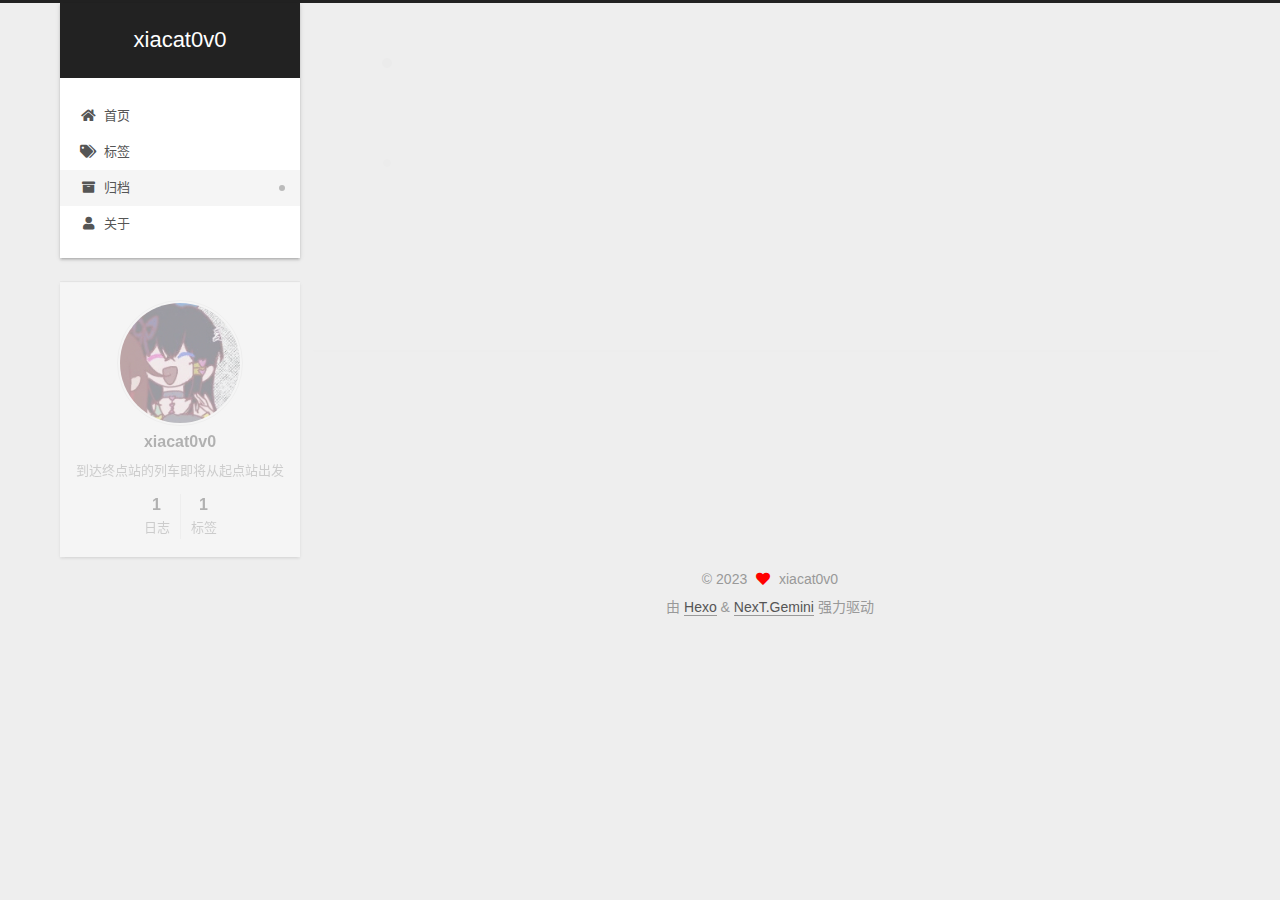
<file: archives/2023/index.html>
<!DOCTYPE html>
<html lang="zh-CN">
<head>
  <meta charset="UTF-8">
<meta name="viewport" content="width=device-width, initial-scale=1, maximum-scale=2">
<meta name="theme-color" content="#222">
<meta name="generator" content="Hexo 6.3.0">
  <link rel="apple-touch-icon" sizes="180x180" href="/images/apple-touch-icon-next.png">
  <link rel="icon" type="image/png" sizes="32x32" href="/images/favicon-32x32-next.png">
  <link rel="icon" type="image/png" sizes="16x16" href="/images/favicon-16x16-next.png">
  <link rel="mask-icon" href="/images/logo.svg" color="#222">

<link rel="stylesheet" href="/css/main.css">


<link rel="stylesheet" href="/lib/font-awesome/css/all.min.css">
  <link rel="stylesheet" href="/lib/pace/pace-theme-minimal.min.css">
  <script src="/lib/pace/pace.min.js"></script>

<script id="hexo-configurations">
    var NexT = window.NexT || {};
    var CONFIG = {"hostname":"xiacat0v0.github.io","root":"/","scheme":"Gemini","version":"7.8.0","exturl":false,"sidebar":{"position":"left","display":"post","padding":18,"offset":12,"onmobile":false},"copycode":{"enable":false,"show_result":false,"style":null},"back2top":{"enable":true,"sidebar":false,"scrollpercent":false},"bookmark":{"enable":false,"color":"#222","save":"auto"},"fancybox":false,"mediumzoom":false,"lazyload":false,"pangu":false,"comments":{"style":"tabs","active":null,"storage":true,"lazyload":false,"nav":null},"algolia":{"hits":{"per_page":10},"labels":{"input_placeholder":"Search for Posts","hits_empty":"We didn't find any results for the search: ${query}","hits_stats":"${hits} results found in ${time} ms"}},"localsearch":{"enable":false,"trigger":"auto","top_n_per_article":1,"unescape":false,"preload":false},"motion":{"enable":true,"async":false,"transition":{"post_block":"fadeIn","post_header":"slideDownIn","post_body":"slideDownIn","coll_header":"slideLeftIn","sidebar":"slideUpIn"}}};
  </script>

  <meta name="description" content="到达终点站的列车即将从起点站出发">
<meta property="og:type" content="website">
<meta property="og:title" content="xiacat0v0">
<meta property="og:url" content="http://xiacat0v0.github.io/archives/2023/index.html">
<meta property="og:site_name" content="xiacat0v0">
<meta property="og:description" content="到达终点站的列车即将从起点站出发">
<meta property="og:locale" content="zh_CN">
<meta property="article:author" content="xiacat0v0">
<meta name="twitter:card" content="summary">

<link rel="canonical" href="http://xiacat0v0.github.io/archives/2023/">


<script id="page-configurations">
  // https://hexo.io/docs/variables.html
  CONFIG.page = {
    sidebar: "",
    isHome : false,
    isPost : false,
    lang   : 'zh-CN'
  };
</script>

  <title>归档 | xiacat0v0</title>
  






  <noscript>
  <style>
  .use-motion .brand,
  .use-motion .menu-item,
  .sidebar-inner,
  .use-motion .post-block,
  .use-motion .pagination,
  .use-motion .comments,
  .use-motion .post-header,
  .use-motion .post-body,
  .use-motion .collection-header { opacity: initial; }

  .use-motion .site-title,
  .use-motion .site-subtitle {
    opacity: initial;
    top: initial;
  }

  .use-motion .logo-line-before i { left: initial; }
  .use-motion .logo-line-after i { right: initial; }
  </style>
</noscript>

</head>

<body itemscope itemtype="http://schema.org/WebPage">
  <div class="container use-motion">
    <div class="headband"></div>

    <header class="header" itemscope itemtype="http://schema.org/WPHeader">
      <div class="header-inner"><div class="site-brand-container">
  <div class="site-nav-toggle">
    <div class="toggle" aria-label="切换导航栏">
      <span class="toggle-line toggle-line-first"></span>
      <span class="toggle-line toggle-line-middle"></span>
      <span class="toggle-line toggle-line-last"></span>
    </div>
  </div>

  <div class="site-meta">

    <a href="/" class="brand" rel="start">
      <span class="logo-line-before"><i></i></span>
      <h1 class="site-title">xiacat0v0</h1>
      <span class="logo-line-after"><i></i></span>
    </a>
  </div>

  <div class="site-nav-right">
    <div class="toggle popup-trigger">
    </div>
  </div>
</div>




<nav class="site-nav">
  <ul id="menu" class="main-menu menu">
        <li class="menu-item menu-item-home">

    <a href="/" rel="section"><i class="fa fa-home fa-fw"></i>首页</a>

  </li>
        <li class="menu-item menu-item-tags">

    <a href="/tags/" rel="section"><i class="fa fa-tags fa-fw"></i>标签</a>

  </li>
        <li class="menu-item menu-item-archives">

    <a href="/archives/" rel="section"><i class="fa fa-archive fa-fw"></i>归档</a>

  </li>
        <li class="menu-item menu-item-about">

    <a href="/about/" rel="section"><i class="fa fa-user fa-fw"></i>关于</a>

  </li>
  </ul>
</nav>




</div>
    </header>

    
  <div class="back-to-top">
    <i class="fa fa-arrow-up"></i>
    <span>0%</span>
  </div>


    <main class="main">
      <div class="main-inner">
        <div class="content-wrap">
          

          <div class="content archive">
            

  
  
  
  <div class="post-block">
    <div class="posts-collapse">
      <div class="collection-title">
        <span class="collection-header">嗯..! 目前共计 1 篇日志。 继续努力。</span>
      </div>

      
    <div class="collection-year">
      <span class="collection-header">2023</span>
    </div>

  <article itemscope itemtype="http://schema.org/Article">
    <header class="post-header">

      <div class="post-meta">
        <time itemprop="dateCreated"
              datetime="2023-04-29T23:38:17+08:00"
              content="2023-04-29">
          04-29
        </time>
      </div>

      <div class="post-title">
          <a class="post-title-link" href="/2023/04/29/%E5%BB%BA%E7%AB%99%E5%AE%8C%E6%88%90/" itemprop="url">
            <span itemprop="name">建站完成</span>
          </a>
      </div>

    </header>
  </article>


    </div>
  </div>
  
  
  

  



          </div>
          

<script>
  window.addEventListener('tabs:register', () => {
    let { activeClass } = CONFIG.comments;
    if (CONFIG.comments.storage) {
      activeClass = localStorage.getItem('comments_active') || activeClass;
    }
    if (activeClass) {
      let activeTab = document.querySelector(`a[href="#comment-${activeClass}"]`);
      if (activeTab) {
        activeTab.click();
      }
    }
  });
  if (CONFIG.comments.storage) {
    window.addEventListener('tabs:click', event => {
      if (!event.target.matches('.tabs-comment .tab-content .tab-pane')) return;
      let commentClass = event.target.classList[1];
      localStorage.setItem('comments_active', commentClass);
    });
  }
</script>

        </div>
          
  
  <div class="toggle sidebar-toggle">
    <span class="toggle-line toggle-line-first"></span>
    <span class="toggle-line toggle-line-middle"></span>
    <span class="toggle-line toggle-line-last"></span>
  </div>

  <aside class="sidebar">
    <div class="sidebar-inner">

      <ul class="sidebar-nav motion-element">
        <li class="sidebar-nav-toc">
          文章目录
        </li>
        <li class="sidebar-nav-overview">
          站点概览
        </li>
      </ul>

      <!--noindex-->
      <div class="post-toc-wrap sidebar-panel">
      </div>
      <!--/noindex-->

      <div class="site-overview-wrap sidebar-panel">
        <div class="site-author motion-element" itemprop="author" itemscope itemtype="http://schema.org/Person">
    <img class="site-author-image" itemprop="image" alt="xiacat0v0"
      src="/images/avatar.gif">
  <p class="site-author-name" itemprop="name">xiacat0v0</p>
  <div class="site-description" itemprop="description">到达终点站的列车即将从起点站出发</div>
</div>
<div class="site-state-wrap motion-element">
  <nav class="site-state">
      <div class="site-state-item site-state-posts">
          <a href="/archives/">
        
          <span class="site-state-item-count">1</span>
          <span class="site-state-item-name">日志</span>
        </a>
      </div>
      <div class="site-state-item site-state-tags">
            <a href="/tags/">
          
        <span class="site-state-item-count">1</span>
        <span class="site-state-item-name">标签</span></a>
      </div>
  </nav>
</div>



      </div>

    </div>
  </aside>
  <div id="sidebar-dimmer"></div>


      </div>
    </main>

    <footer class="footer">
      <div class="footer-inner">
        

        

<div class="copyright">
  
  &copy; 
  <span itemprop="copyrightYear">2023</span>
  <span class="with-love">
    <i class="fa fa-heart"></i>
  </span>
  <span class="author" itemprop="copyrightHolder">xiacat0v0</span>
</div>
  <div class="powered-by">由 <a href="https://hexo.io/" class="theme-link" rel="noopener" target="_blank">Hexo</a> & <a href="https://theme-next.org/" class="theme-link" rel="noopener" target="_blank">NexT.Gemini</a> 强力驱动
  </div>

        








      </div>
    </footer>
  </div>

  
  <script src="/lib/anime.min.js"></script>
  <script src="/lib/velocity/velocity.min.js"></script>
  <script src="/lib/velocity/velocity.ui.min.js"></script>

<script src="/js/utils.js"></script>

<script src="/js/motion.js"></script>


<script src="/js/schemes/pisces.js"></script>


<script src="/js/next-boot.js"></script>




  















  

  

</body>
</html>
</file>
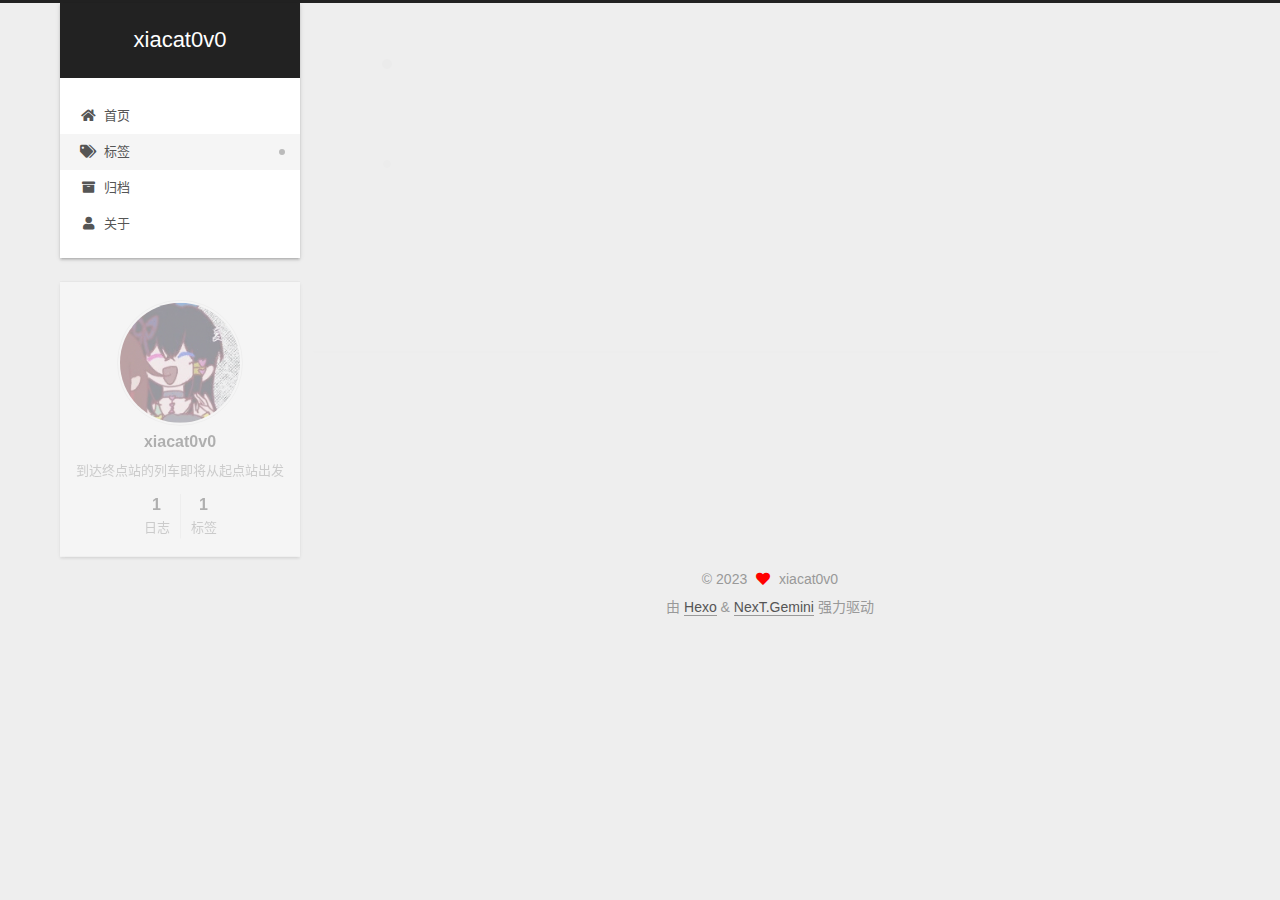
<file: tags/通知/index.html>
<!DOCTYPE html>
<html lang="zh-CN">
<head>
  <meta charset="UTF-8">
<meta name="viewport" content="width=device-width, initial-scale=1, maximum-scale=2">
<meta name="theme-color" content="#222">
<meta name="generator" content="Hexo 6.3.0">
  <link rel="apple-touch-icon" sizes="180x180" href="/images/apple-touch-icon-next.png">
  <link rel="icon" type="image/png" sizes="32x32" href="/images/favicon-32x32-next.png">
  <link rel="icon" type="image/png" sizes="16x16" href="/images/favicon-16x16-next.png">
  <link rel="mask-icon" href="/images/logo.svg" color="#222">

<link rel="stylesheet" href="/css/main.css">


<link rel="stylesheet" href="/lib/font-awesome/css/all.min.css">
  <link rel="stylesheet" href="/lib/pace/pace-theme-minimal.min.css">
  <script src="/lib/pace/pace.min.js"></script>

<script id="hexo-configurations">
    var NexT = window.NexT || {};
    var CONFIG = {"hostname":"xiacat0v0.github.io","root":"/","scheme":"Gemini","version":"7.8.0","exturl":false,"sidebar":{"position":"left","display":"post","padding":18,"offset":12,"onmobile":false},"copycode":{"enable":false,"show_result":false,"style":null},"back2top":{"enable":true,"sidebar":false,"scrollpercent":false},"bookmark":{"enable":false,"color":"#222","save":"auto"},"fancybox":false,"mediumzoom":false,"lazyload":false,"pangu":false,"comments":{"style":"tabs","active":null,"storage":true,"lazyload":false,"nav":null},"algolia":{"hits":{"per_page":10},"labels":{"input_placeholder":"Search for Posts","hits_empty":"We didn't find any results for the search: ${query}","hits_stats":"${hits} results found in ${time} ms"}},"localsearch":{"enable":false,"trigger":"auto","top_n_per_article":1,"unescape":false,"preload":false},"motion":{"enable":true,"async":false,"transition":{"post_block":"fadeIn","post_header":"slideDownIn","post_body":"slideDownIn","coll_header":"slideLeftIn","sidebar":"slideUpIn"}}};
  </script>

  <meta name="description" content="到达终点站的列车即将从起点站出发">
<meta property="og:type" content="website">
<meta property="og:title" content="xiacat0v0">
<meta property="og:url" content="http://xiacat0v0.github.io/tags/%E9%80%9A%E7%9F%A5/index.html">
<meta property="og:site_name" content="xiacat0v0">
<meta property="og:description" content="到达终点站的列车即将从起点站出发">
<meta property="og:locale" content="zh_CN">
<meta property="article:author" content="xiacat0v0">
<meta name="twitter:card" content="summary">

<link rel="canonical" href="http://xiacat0v0.github.io/tags/%E9%80%9A%E7%9F%A5/">


<script id="page-configurations">
  // https://hexo.io/docs/variables.html
  CONFIG.page = {
    sidebar: "",
    isHome : false,
    isPost : false,
    lang   : 'zh-CN'
  };
</script>

  <title>标签: 通知 | xiacat0v0</title>
  






  <noscript>
  <style>
  .use-motion .brand,
  .use-motion .menu-item,
  .sidebar-inner,
  .use-motion .post-block,
  .use-motion .pagination,
  .use-motion .comments,
  .use-motion .post-header,
  .use-motion .post-body,
  .use-motion .collection-header { opacity: initial; }

  .use-motion .site-title,
  .use-motion .site-subtitle {
    opacity: initial;
    top: initial;
  }

  .use-motion .logo-line-before i { left: initial; }
  .use-motion .logo-line-after i { right: initial; }
  </style>
</noscript>

</head>

<body itemscope itemtype="http://schema.org/WebPage">
  <div class="container use-motion">
    <div class="headband"></div>

    <header class="header" itemscope itemtype="http://schema.org/WPHeader">
      <div class="header-inner"><div class="site-brand-container">
  <div class="site-nav-toggle">
    <div class="toggle" aria-label="切换导航栏">
      <span class="toggle-line toggle-line-first"></span>
      <span class="toggle-line toggle-line-middle"></span>
      <span class="toggle-line toggle-line-last"></span>
    </div>
  </div>

  <div class="site-meta">

    <a href="/" class="brand" rel="start">
      <span class="logo-line-before"><i></i></span>
      <h1 class="site-title">xiacat0v0</h1>
      <span class="logo-line-after"><i></i></span>
    </a>
  </div>

  <div class="site-nav-right">
    <div class="toggle popup-trigger">
    </div>
  </div>
</div>




<nav class="site-nav">
  <ul id="menu" class="main-menu menu">
        <li class="menu-item menu-item-home">

    <a href="/" rel="section"><i class="fa fa-home fa-fw"></i>首页</a>

  </li>
        <li class="menu-item menu-item-tags">

    <a href="/tags/" rel="section"><i class="fa fa-tags fa-fw"></i>标签</a>

  </li>
        <li class="menu-item menu-item-archives">

    <a href="/archives/" rel="section"><i class="fa fa-archive fa-fw"></i>归档</a>

  </li>
        <li class="menu-item menu-item-about">

    <a href="/about/" rel="section"><i class="fa fa-user fa-fw"></i>关于</a>

  </li>
  </ul>
</nav>




</div>
    </header>

    
  <div class="back-to-top">
    <i class="fa fa-arrow-up"></i>
    <span>0%</span>
  </div>


    <main class="main">
      <div class="main-inner">
        <div class="content-wrap">
          

          <div class="content tag">
            

  
  
  
  <div class="post-block">
    <div class="posts-collapse">
      <div class="collection-title">
        <h2 class="collection-header">通知
          <small>标签</small>
        </h2>
      </div>

      
    <div class="collection-year">
      <span class="collection-header">2023</span>
    </div>

  <article itemscope itemtype="http://schema.org/Article">
    <header class="post-header">

      <div class="post-meta">
        <time itemprop="dateCreated"
              datetime="2023-04-29T23:38:17+08:00"
              content="2023-04-29">
          04-29
        </time>
      </div>

      <div class="post-title">
          <a class="post-title-link" href="/2023/04/29/%E5%BB%BA%E7%AB%99%E5%AE%8C%E6%88%90/" itemprop="url">
            <span itemprop="name">建站完成</span>
          </a>
      </div>

    </header>
  </article>

    </div>
  </div>
  
  
  

  



          </div>
          

<script>
  window.addEventListener('tabs:register', () => {
    let { activeClass } = CONFIG.comments;
    if (CONFIG.comments.storage) {
      activeClass = localStorage.getItem('comments_active') || activeClass;
    }
    if (activeClass) {
      let activeTab = document.querySelector(`a[href="#comment-${activeClass}"]`);
      if (activeTab) {
        activeTab.click();
      }
    }
  });
  if (CONFIG.comments.storage) {
    window.addEventListener('tabs:click', event => {
      if (!event.target.matches('.tabs-comment .tab-content .tab-pane')) return;
      let commentClass = event.target.classList[1];
      localStorage.setItem('comments_active', commentClass);
    });
  }
</script>

        </div>
          
  
  <div class="toggle sidebar-toggle">
    <span class="toggle-line toggle-line-first"></span>
    <span class="toggle-line toggle-line-middle"></span>
    <span class="toggle-line toggle-line-last"></span>
  </div>

  <aside class="sidebar">
    <div class="sidebar-inner">

      <ul class="sidebar-nav motion-element">
        <li class="sidebar-nav-toc">
          文章目录
        </li>
        <li class="sidebar-nav-overview">
          站点概览
        </li>
      </ul>

      <!--noindex-->
      <div class="post-toc-wrap sidebar-panel">
      </div>
      <!--/noindex-->

      <div class="site-overview-wrap sidebar-panel">
        <div class="site-author motion-element" itemprop="author" itemscope itemtype="http://schema.org/Person">
    <img class="site-author-image" itemprop="image" alt="xiacat0v0"
      src="/images/avatar.gif">
  <p class="site-author-name" itemprop="name">xiacat0v0</p>
  <div class="site-description" itemprop="description">到达终点站的列车即将从起点站出发</div>
</div>
<div class="site-state-wrap motion-element">
  <nav class="site-state">
      <div class="site-state-item site-state-posts">
          <a href="/archives/">
        
          <span class="site-state-item-count">1</span>
          <span class="site-state-item-name">日志</span>
        </a>
      </div>
      <div class="site-state-item site-state-tags">
            <a href="/tags/">
          
        <span class="site-state-item-count">1</span>
        <span class="site-state-item-name">标签</span></a>
      </div>
  </nav>
</div>



      </div>

    </div>
  </aside>
  <div id="sidebar-dimmer"></div>


      </div>
    </main>

    <footer class="footer">
      <div class="footer-inner">
        

        

<div class="copyright">
  
  &copy; 
  <span itemprop="copyrightYear">2023</span>
  <span class="with-love">
    <i class="fa fa-heart"></i>
  </span>
  <span class="author" itemprop="copyrightHolder">xiacat0v0</span>
</div>
  <div class="powered-by">由 <a href="https://hexo.io/" class="theme-link" rel="noopener" target="_blank">Hexo</a> & <a href="https://theme-next.org/" class="theme-link" rel="noopener" target="_blank">NexT.Gemini</a> 强力驱动
  </div>

        








      </div>
    </footer>
  </div>

  
  <script src="/lib/anime.min.js"></script>
  <script src="/lib/velocity/velocity.min.js"></script>
  <script src="/lib/velocity/velocity.ui.min.js"></script>

<script src="/js/utils.js"></script>

<script src="/js/motion.js"></script>


<script src="/js/schemes/pisces.js"></script>


<script src="/js/next-boot.js"></script>




  















  

  

</body>
</html>
</file>
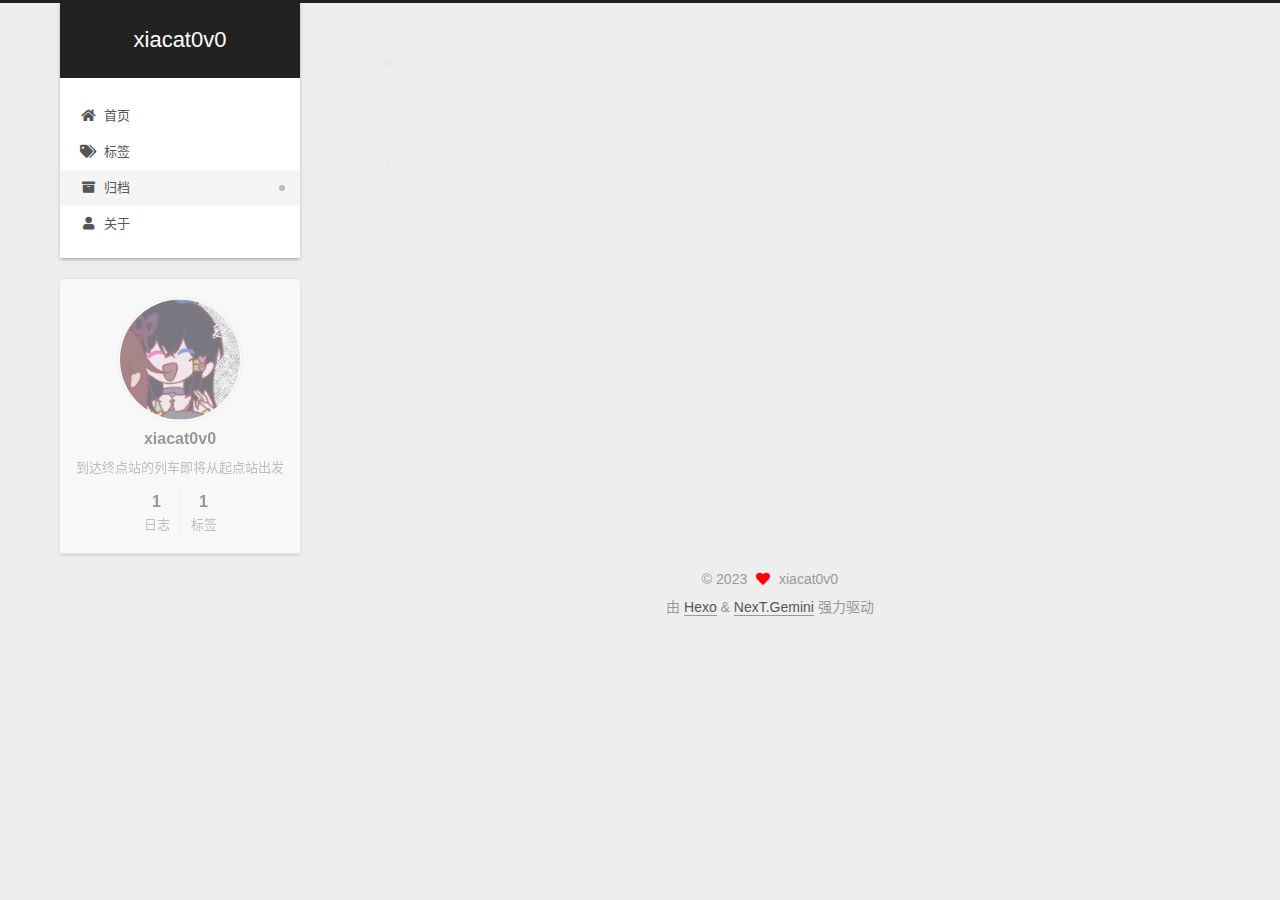
<file: archives/2023/04/index.html>
<!DOCTYPE html>
<html lang="zh-CN">
<head>
  <meta charset="UTF-8">
<meta name="viewport" content="width=device-width, initial-scale=1, maximum-scale=2">
<meta name="theme-color" content="#222">
<meta name="generator" content="Hexo 6.3.0">
  <link rel="apple-touch-icon" sizes="180x180" href="/images/apple-touch-icon-next.png">
  <link rel="icon" type="image/png" sizes="32x32" href="/images/favicon-32x32-next.png">
  <link rel="icon" type="image/png" sizes="16x16" href="/images/favicon-16x16-next.png">
  <link rel="mask-icon" href="/images/logo.svg" color="#222">

<link rel="stylesheet" href="/css/main.css">


<link rel="stylesheet" href="/lib/font-awesome/css/all.min.css">
  <link rel="stylesheet" href="/lib/pace/pace-theme-minimal.min.css">
  <script src="/lib/pace/pace.min.js"></script>

<script id="hexo-configurations">
    var NexT = window.NexT || {};
    var CONFIG = {"hostname":"xiacat0v0.github.io","root":"/","scheme":"Gemini","version":"7.8.0","exturl":false,"sidebar":{"position":"left","display":"post","padding":18,"offset":12,"onmobile":false},"copycode":{"enable":false,"show_result":false,"style":null},"back2top":{"enable":true,"sidebar":false,"scrollpercent":false},"bookmark":{"enable":false,"color":"#222","save":"auto"},"fancybox":false,"mediumzoom":false,"lazyload":false,"pangu":false,"comments":{"style":"tabs","active":null,"storage":true,"lazyload":false,"nav":null},"algolia":{"hits":{"per_page":10},"labels":{"input_placeholder":"Search for Posts","hits_empty":"We didn't find any results for the search: ${query}","hits_stats":"${hits} results found in ${time} ms"}},"localsearch":{"enable":false,"trigger":"auto","top_n_per_article":1,"unescape":false,"preload":false},"motion":{"enable":true,"async":false,"transition":{"post_block":"fadeIn","post_header":"slideDownIn","post_body":"slideDownIn","coll_header":"slideLeftIn","sidebar":"slideUpIn"}}};
  </script>

  <meta name="description" content="到达终点站的列车即将从起点站出发">
<meta property="og:type" content="website">
<meta property="og:title" content="xiacat0v0">
<meta property="og:url" content="http://xiacat0v0.github.io/archives/2023/04/index.html">
<meta property="og:site_name" content="xiacat0v0">
<meta property="og:description" content="到达终点站的列车即将从起点站出发">
<meta property="og:locale" content="zh_CN">
<meta property="article:author" content="xiacat0v0">
<meta name="twitter:card" content="summary">

<link rel="canonical" href="http://xiacat0v0.github.io/archives/2023/04/">


<script id="page-configurations">
  // https://hexo.io/docs/variables.html
  CONFIG.page = {
    sidebar: "",
    isHome : false,
    isPost : false,
    lang   : 'zh-CN'
  };
</script>

  <title>归档 | xiacat0v0</title>
  






  <noscript>
  <style>
  .use-motion .brand,
  .use-motion .menu-item,
  .sidebar-inner,
  .use-motion .post-block,
  .use-motion .pagination,
  .use-motion .comments,
  .use-motion .post-header,
  .use-motion .post-body,
  .use-motion .collection-header { opacity: initial; }

  .use-motion .site-title,
  .use-motion .site-subtitle {
    opacity: initial;
    top: initial;
  }

  .use-motion .logo-line-before i { left: initial; }
  .use-motion .logo-line-after i { right: initial; }
  </style>
</noscript>

</head>

<body itemscope itemtype="http://schema.org/WebPage">
  <div class="container use-motion">
    <div class="headband"></div>

    <header class="header" itemscope itemtype="http://schema.org/WPHeader">
      <div class="header-inner"><div class="site-brand-container">
  <div class="site-nav-toggle">
    <div class="toggle" aria-label="切换导航栏">
      <span class="toggle-line toggle-line-first"></span>
      <span class="toggle-line toggle-line-middle"></span>
      <span class="toggle-line toggle-line-last"></span>
    </div>
  </div>

  <div class="site-meta">

    <a href="/" class="brand" rel="start">
      <span class="logo-line-before"><i></i></span>
      <h1 class="site-title">xiacat0v0</h1>
      <span class="logo-line-after"><i></i></span>
    </a>
  </div>

  <div class="site-nav-right">
    <div class="toggle popup-trigger">
    </div>
  </div>
</div>




<nav class="site-nav">
  <ul id="menu" class="main-menu menu">
        <li class="menu-item menu-item-home">

    <a href="/" rel="section"><i class="fa fa-home fa-fw"></i>首页</a>

  </li>
        <li class="menu-item menu-item-tags">

    <a href="/tags/" rel="section"><i class="fa fa-tags fa-fw"></i>标签</a>

  </li>
        <li class="menu-item menu-item-archives">

    <a href="/archives/" rel="section"><i class="fa fa-archive fa-fw"></i>归档</a>

  </li>
        <li class="menu-item menu-item-about">

    <a href="/about/" rel="section"><i class="fa fa-user fa-fw"></i>关于</a>

  </li>
  </ul>
</nav>




</div>
    </header>

    
  <div class="back-to-top">
    <i class="fa fa-arrow-up"></i>
    <span>0%</span>
  </div>


    <main class="main">
      <div class="main-inner">
        <div class="content-wrap">
          

          <div class="content archive">
            

  
  
  
  <div class="post-block">
    <div class="posts-collapse">
      <div class="collection-title">
        <span class="collection-header">嗯..! 目前共计 1 篇日志。 继续努力。</span>
      </div>

      
    <div class="collection-year">
      <span class="collection-header">2023</span>
    </div>

  <article itemscope itemtype="http://schema.org/Article">
    <header class="post-header">

      <div class="post-meta">
        <time itemprop="dateCreated"
              datetime="2023-04-29T23:38:17+08:00"
              content="2023-04-29">
          04-29
        </time>
      </div>

      <div class="post-title">
          <a class="post-title-link" href="/2023/04/29/%E5%BB%BA%E7%AB%99%E5%AE%8C%E6%88%90/" itemprop="url">
            <span itemprop="name">建站完成</span>
          </a>
      </div>

    </header>
  </article>


    </div>
  </div>
  
  
  

  



          </div>
          

<script>
  window.addEventListener('tabs:register', () => {
    let { activeClass } = CONFIG.comments;
    if (CONFIG.comments.storage) {
      activeClass = localStorage.getItem('comments_active') || activeClass;
    }
    if (activeClass) {
      let activeTab = document.querySelector(`a[href="#comment-${activeClass}"]`);
      if (activeTab) {
        activeTab.click();
      }
    }
  });
  if (CONFIG.comments.storage) {
    window.addEventListener('tabs:click', event => {
      if (!event.target.matches('.tabs-comment .tab-content .tab-pane')) return;
      let commentClass = event.target.classList[1];
      localStorage.setItem('comments_active', commentClass);
    });
  }
</script>

        </div>
          
  
  <div class="toggle sidebar-toggle">
    <span class="toggle-line toggle-line-first"></span>
    <span class="toggle-line toggle-line-middle"></span>
    <span class="toggle-line toggle-line-last"></span>
  </div>

  <aside class="sidebar">
    <div class="sidebar-inner">

      <ul class="sidebar-nav motion-element">
        <li class="sidebar-nav-toc">
          文章目录
        </li>
        <li class="sidebar-nav-overview">
          站点概览
        </li>
      </ul>

      <!--noindex-->
      <div class="post-toc-wrap sidebar-panel">
      </div>
      <!--/noindex-->

      <div class="site-overview-wrap sidebar-panel">
        <div class="site-author motion-element" itemprop="author" itemscope itemtype="http://schema.org/Person">
    <img class="site-author-image" itemprop="image" alt="xiacat0v0"
      src="/images/avatar.gif">
  <p class="site-author-name" itemprop="name">xiacat0v0</p>
  <div class="site-description" itemprop="description">到达终点站的列车即将从起点站出发</div>
</div>
<div class="site-state-wrap motion-element">
  <nav class="site-state">
      <div class="site-state-item site-state-posts">
          <a href="/archives/">
        
          <span class="site-state-item-count">1</span>
          <span class="site-state-item-name">日志</span>
        </a>
      </div>
      <div class="site-state-item site-state-tags">
            <a href="/tags/">
          
        <span class="site-state-item-count">1</span>
        <span class="site-state-item-name">标签</span></a>
      </div>
  </nav>
</div>



      </div>

    </div>
  </aside>
  <div id="sidebar-dimmer"></div>


      </div>
    </main>

    <footer class="footer">
      <div class="footer-inner">
        

        

<div class="copyright">
  
  &copy; 
  <span itemprop="copyrightYear">2023</span>
  <span class="with-love">
    <i class="fa fa-heart"></i>
  </span>
  <span class="author" itemprop="copyrightHolder">xiacat0v0</span>
</div>
  <div class="powered-by">由 <a href="https://hexo.io/" class="theme-link" rel="noopener" target="_blank">Hexo</a> & <a href="https://theme-next.org/" class="theme-link" rel="noopener" target="_blank">NexT.Gemini</a> 强力驱动
  </div>

        








      </div>
    </footer>
  </div>

  
  <script src="/lib/anime.min.js"></script>
  <script src="/lib/velocity/velocity.min.js"></script>
  <script src="/lib/velocity/velocity.ui.min.js"></script>

<script src="/js/utils.js"></script>

<script src="/js/motion.js"></script>


<script src="/js/schemes/pisces.js"></script>


<script src="/js/next-boot.js"></script>




  















  

  

</body>
</html>
</file>
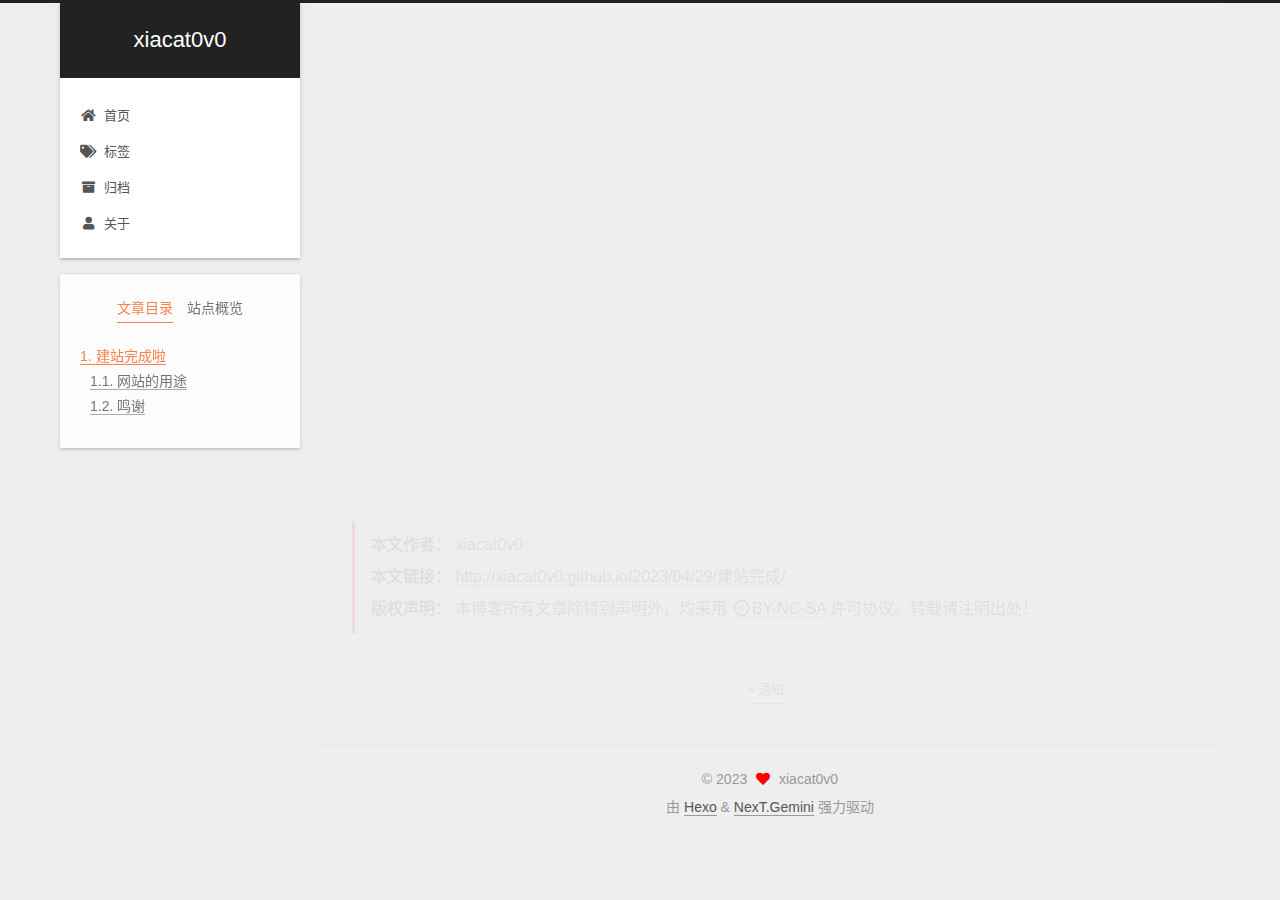
<file: 2023/04/29/建站完成/index.html>
<!DOCTYPE html>
<html lang="zh-CN">
<head>
  <meta charset="UTF-8">
<meta name="viewport" content="width=device-width, initial-scale=1, maximum-scale=2">
<meta name="theme-color" content="#222">
<meta name="generator" content="Hexo 6.3.0">
  <link rel="apple-touch-icon" sizes="180x180" href="/images/apple-touch-icon-next.png">
  <link rel="icon" type="image/png" sizes="32x32" href="/images/favicon-32x32-next.png">
  <link rel="icon" type="image/png" sizes="16x16" href="/images/favicon-16x16-next.png">
  <link rel="mask-icon" href="/images/logo.svg" color="#222">

<link rel="stylesheet" href="/css/main.css">


<link rel="stylesheet" href="/lib/font-awesome/css/all.min.css">
  <link rel="stylesheet" href="/lib/pace/pace-theme-minimal.min.css">
  <script src="/lib/pace/pace.min.js"></script>

<script id="hexo-configurations">
    var NexT = window.NexT || {};
    var CONFIG = {"hostname":"xiacat0v0.github.io","root":"/","scheme":"Gemini","version":"7.8.0","exturl":false,"sidebar":{"position":"left","display":"post","padding":18,"offset":12,"onmobile":false},"copycode":{"enable":false,"show_result":false,"style":null},"back2top":{"enable":true,"sidebar":false,"scrollpercent":false},"bookmark":{"enable":false,"color":"#222","save":"auto"},"fancybox":false,"mediumzoom":false,"lazyload":false,"pangu":false,"comments":{"style":"tabs","active":null,"storage":true,"lazyload":false,"nav":null},"algolia":{"hits":{"per_page":10},"labels":{"input_placeholder":"Search for Posts","hits_empty":"We didn't find any results for the search: ${query}","hits_stats":"${hits} results found in ${time} ms"}},"localsearch":{"enable":false,"trigger":"auto","top_n_per_article":1,"unescape":false,"preload":false},"motion":{"enable":true,"async":false,"transition":{"post_block":"fadeIn","post_header":"slideDownIn","post_body":"slideDownIn","coll_header":"slideLeftIn","sidebar":"slideUpIn"}}};
  </script>

  <meta name="description" content="建站完成">
<meta property="og:type" content="article">
<meta property="og:title" content="建站完成">
<meta property="og:url" content="http://xiacat0v0.github.io/2023/04/29/%E5%BB%BA%E7%AB%99%E5%AE%8C%E6%88%90/index.html">
<meta property="og:site_name" content="xiacat0v0">
<meta property="og:description" content="建站完成">
<meta property="og:locale" content="zh_CN">
<meta property="article:published_time" content="2023-04-29T15:38:17.147Z">
<meta property="article:modified_time" content="2023-04-29T15:39:32.084Z">
<meta property="article:author" content="xiacat0v0">
<meta property="article:tag" content="通知">
<meta name="twitter:card" content="summary">

<link rel="canonical" href="http://xiacat0v0.github.io/2023/04/29/%E5%BB%BA%E7%AB%99%E5%AE%8C%E6%88%90/">


<script id="page-configurations">
  // https://hexo.io/docs/variables.html
  CONFIG.page = {
    sidebar: "",
    isHome : false,
    isPost : true,
    lang   : 'zh-CN'
  };
</script>

  <title>建站完成 | xiacat0v0</title>
  






  <noscript>
  <style>
  .use-motion .brand,
  .use-motion .menu-item,
  .sidebar-inner,
  .use-motion .post-block,
  .use-motion .pagination,
  .use-motion .comments,
  .use-motion .post-header,
  .use-motion .post-body,
  .use-motion .collection-header { opacity: initial; }

  .use-motion .site-title,
  .use-motion .site-subtitle {
    opacity: initial;
    top: initial;
  }

  .use-motion .logo-line-before i { left: initial; }
  .use-motion .logo-line-after i { right: initial; }
  </style>
</noscript>

</head>

<body itemscope itemtype="http://schema.org/WebPage">
  <div class="container use-motion">
    <div class="headband"></div>

    <header class="header" itemscope itemtype="http://schema.org/WPHeader">
      <div class="header-inner"><div class="site-brand-container">
  <div class="site-nav-toggle">
    <div class="toggle" aria-label="切换导航栏">
      <span class="toggle-line toggle-line-first"></span>
      <span class="toggle-line toggle-line-middle"></span>
      <span class="toggle-line toggle-line-last"></span>
    </div>
  </div>

  <div class="site-meta">

    <a href="/" class="brand" rel="start">
      <span class="logo-line-before"><i></i></span>
      <h1 class="site-title">xiacat0v0</h1>
      <span class="logo-line-after"><i></i></span>
    </a>
  </div>

  <div class="site-nav-right">
    <div class="toggle popup-trigger">
    </div>
  </div>
</div>




<nav class="site-nav">
  <ul id="menu" class="main-menu menu">
        <li class="menu-item menu-item-home">

    <a href="/" rel="section"><i class="fa fa-home fa-fw"></i>首页</a>

  </li>
        <li class="menu-item menu-item-tags">

    <a href="/tags/" rel="section"><i class="fa fa-tags fa-fw"></i>标签</a>

  </li>
        <li class="menu-item menu-item-archives">

    <a href="/archives/" rel="section"><i class="fa fa-archive fa-fw"></i>归档</a>

  </li>
        <li class="menu-item menu-item-about">

    <a href="/about/" rel="section"><i class="fa fa-user fa-fw"></i>关于</a>

  </li>
  </ul>
</nav>




</div>
    </header>

    
  <div class="back-to-top">
    <i class="fa fa-arrow-up"></i>
    <span>0%</span>
  </div>


    <main class="main">
      <div class="main-inner">
        <div class="content-wrap">
          

          <div class="content post posts-expand">
            

    
  
  
  <article itemscope itemtype="http://schema.org/Article" class="post-block" lang="zh-CN">
    <link itemprop="mainEntityOfPage" href="http://xiacat0v0.github.io/2023/04/29/%E5%BB%BA%E7%AB%99%E5%AE%8C%E6%88%90/">

    <span hidden itemprop="author" itemscope itemtype="http://schema.org/Person">
      <meta itemprop="image" content="/images/avatar.gif">
      <meta itemprop="name" content="xiacat0v0">
      <meta itemprop="description" content="到达终点站的列车即将从起点站出发">
    </span>

    <span hidden itemprop="publisher" itemscope itemtype="http://schema.org/Organization">
      <meta itemprop="name" content="xiacat0v0">
    </span>
      <header class="post-header">
        <h1 class="post-title" itemprop="name headline">
          建站完成
        </h1>

        <div class="post-meta">
          
            <i class="fa fa-thumb-tack"></i>
            <font color=7D26CD>置顶</font>
            <span class="post-meta-divider">|</span>
          
            <span class="post-meta-item">
              <span class="post-meta-item-icon">
                <i class="far fa-calendar"></i>
              </span>
              <span class="post-meta-item-text">发表于</span>
              

              <time title="创建时间：2023-04-29 23:38:17 / 修改时间：23:39:32" itemprop="dateCreated datePublished" datetime="2023-04-29T23:38:17+08:00">2023-04-29</time>
            </span>

          
            <div class="post-description">建站完成</div>

        </div>
      </header>

    
    
    
    <div class="post-body" itemprop="articleBody">

      
        <h1 id="建站完成啦"><a href="#建站完成啦" class="headerlink" title="建站完成啦"></a>建站完成啦</h1><h2 id="网站的用途"><a href="#网站的用途" class="headerlink" title="网站的用途"></a>网站的用途</h2><p>这个网站主要是用来分享一些我在生活中遇到的一些事情和一些绘画的心得等</p>
<h2 id="鸣谢"><a href="#鸣谢" class="headerlink" title="鸣谢"></a>鸣谢</h2><p>感谢某个不愿意透露姓名的朋友帮助搭建这个网站</p>

    </div>

    
    
    
        

<div>
<ul class="post-copyright">
  <li class="post-copyright-author">
    <strong>本文作者： </strong>xiacat0v0
  </li>
  <li class="post-copyright-link">
    <strong>本文链接：</strong>
    <a href="http://xiacat0v0.github.io/2023/04/29/%E5%BB%BA%E7%AB%99%E5%AE%8C%E6%88%90/" title="建站完成">http://xiacat0v0.github.io/2023/04/29/建站完成/</a>
  </li>
  <li class="post-copyright-license">
    <strong>版权声明： </strong>本博客所有文章除特别声明外，均采用 <a href="https://creativecommons.org/licenses/by-nc-sa/4.0/" rel="noopener" target="_blank"><i class="fab fa-fw fa-creative-commons"></i>BY-NC-SA</a> 许可协议。转载请注明出处！
  </li>
</ul>
</div>


      <footer class="post-footer">
          <div class="post-tags">
              <a href="/tags/%E9%80%9A%E7%9F%A5/" rel="tag"># 通知</a>
          </div>

        


        
      </footer>
    
  </article>
  
  
  



          </div>
          

<script>
  window.addEventListener('tabs:register', () => {
    let { activeClass } = CONFIG.comments;
    if (CONFIG.comments.storage) {
      activeClass = localStorage.getItem('comments_active') || activeClass;
    }
    if (activeClass) {
      let activeTab = document.querySelector(`a[href="#comment-${activeClass}"]`);
      if (activeTab) {
        activeTab.click();
      }
    }
  });
  if (CONFIG.comments.storage) {
    window.addEventListener('tabs:click', event => {
      if (!event.target.matches('.tabs-comment .tab-content .tab-pane')) return;
      let commentClass = event.target.classList[1];
      localStorage.setItem('comments_active', commentClass);
    });
  }
</script>

        </div>
          
  
  <div class="toggle sidebar-toggle">
    <span class="toggle-line toggle-line-first"></span>
    <span class="toggle-line toggle-line-middle"></span>
    <span class="toggle-line toggle-line-last"></span>
  </div>

  <aside class="sidebar">
    <div class="sidebar-inner">

      <ul class="sidebar-nav motion-element">
        <li class="sidebar-nav-toc">
          文章目录
        </li>
        <li class="sidebar-nav-overview">
          站点概览
        </li>
      </ul>

      <!--noindex-->
      <div class="post-toc-wrap sidebar-panel">
          <div class="post-toc motion-element"><ol class="nav"><li class="nav-item nav-level-1"><a class="nav-link" href="#%E5%BB%BA%E7%AB%99%E5%AE%8C%E6%88%90%E5%95%A6"><span class="nav-number">1.</span> <span class="nav-text">建站完成啦</span></a><ol class="nav-child"><li class="nav-item nav-level-2"><a class="nav-link" href="#%E7%BD%91%E7%AB%99%E7%9A%84%E7%94%A8%E9%80%94"><span class="nav-number">1.1.</span> <span class="nav-text">网站的用途</span></a></li><li class="nav-item nav-level-2"><a class="nav-link" href="#%E9%B8%A3%E8%B0%A2"><span class="nav-number">1.2.</span> <span class="nav-text">鸣谢</span></a></li></ol></li></ol></div>
      </div>
      <!--/noindex-->

      <div class="site-overview-wrap sidebar-panel">
        <div class="site-author motion-element" itemprop="author" itemscope itemtype="http://schema.org/Person">
    <img class="site-author-image" itemprop="image" alt="xiacat0v0"
      src="/images/avatar.gif">
  <p class="site-author-name" itemprop="name">xiacat0v0</p>
  <div class="site-description" itemprop="description">到达终点站的列车即将从起点站出发</div>
</div>
<div class="site-state-wrap motion-element">
  <nav class="site-state">
      <div class="site-state-item site-state-posts">
          <a href="/archives/">
        
          <span class="site-state-item-count">1</span>
          <span class="site-state-item-name">日志</span>
        </a>
      </div>
      <div class="site-state-item site-state-tags">
            <a href="/tags/">
          
        <span class="site-state-item-count">1</span>
        <span class="site-state-item-name">标签</span></a>
      </div>
  </nav>
</div>



      </div>

    </div>
  </aside>
  <div id="sidebar-dimmer"></div>


      </div>
    </main>

    <footer class="footer">
      <div class="footer-inner">
        

        

<div class="copyright">
  
  &copy; 
  <span itemprop="copyrightYear">2023</span>
  <span class="with-love">
    <i class="fa fa-heart"></i>
  </span>
  <span class="author" itemprop="copyrightHolder">xiacat0v0</span>
</div>
  <div class="powered-by">由 <a href="https://hexo.io/" class="theme-link" rel="noopener" target="_blank">Hexo</a> & <a href="https://theme-next.org/" class="theme-link" rel="noopener" target="_blank">NexT.Gemini</a> 强力驱动
  </div>

        








      </div>
    </footer>
  </div>

  
  <script src="/lib/anime.min.js"></script>
  <script src="/lib/velocity/velocity.min.js"></script>
  <script src="/lib/velocity/velocity.ui.min.js"></script>

<script src="/js/utils.js"></script>

<script src="/js/motion.js"></script>


<script src="/js/schemes/pisces.js"></script>


<script src="/js/next-boot.js"></script>




  















  

  

</body>
</html>
</file>
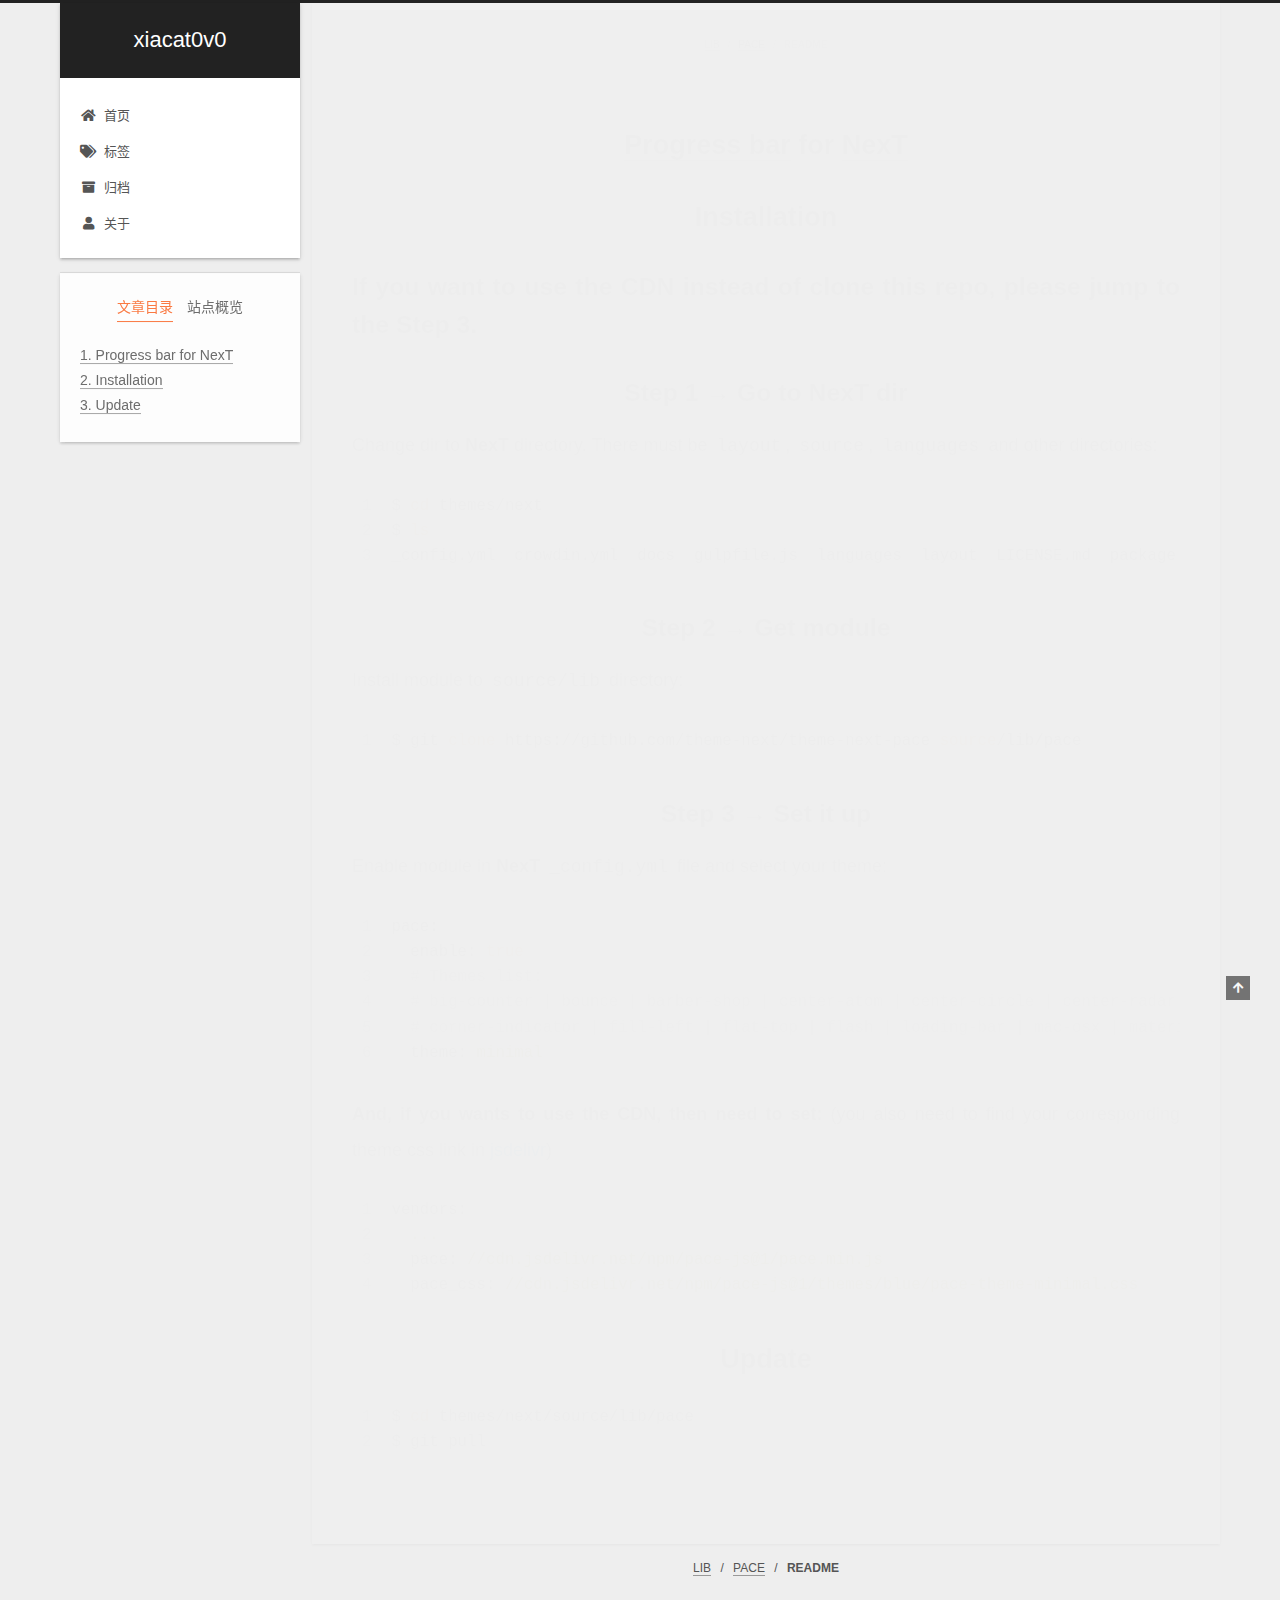
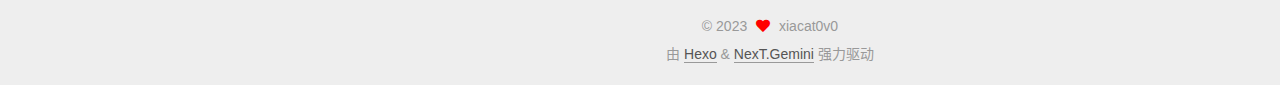
<file: lib/pace/README.html>
<!DOCTYPE html>
<html lang="zh-CN">
<head>
  <meta charset="UTF-8">
<meta name="viewport" content="width=device-width, initial-scale=1, maximum-scale=2">
<meta name="theme-color" content="#222">
<meta name="generator" content="Hexo 6.3.0">
  <link rel="apple-touch-icon" sizes="180x180" href="/images/apple-touch-icon-next.png">
  <link rel="icon" type="image/png" sizes="32x32" href="/images/favicon-32x32-next.png">
  <link rel="icon" type="image/png" sizes="16x16" href="/images/favicon-16x16-next.png">
  <link rel="mask-icon" href="/images/logo.svg" color="#222">

<link rel="stylesheet" href="/css/main.css">


<link rel="stylesheet" href="/lib/font-awesome/css/all.min.css">
  <link rel="stylesheet" href="/lib/pace/pace-theme-minimal.min.css">
  <script src="/lib/pace/pace.min.js"></script>

<script id="hexo-configurations">
    var NexT = window.NexT || {};
    var CONFIG = {"hostname":"xiacat0v0.github.io","root":"/","scheme":"Gemini","version":"7.8.0","exturl":false,"sidebar":{"position":"left","display":"post","padding":18,"offset":12,"onmobile":false},"copycode":{"enable":false,"show_result":false,"style":null},"back2top":{"enable":true,"sidebar":false,"scrollpercent":false},"bookmark":{"enable":false,"color":"#222","save":"auto"},"fancybox":false,"mediumzoom":false,"lazyload":false,"pangu":false,"comments":{"style":"tabs","active":null,"storage":true,"lazyload":false,"nav":null},"algolia":{"hits":{"per_page":10},"labels":{"input_placeholder":"Search for Posts","hits_empty":"We didn't find any results for the search: ${query}","hits_stats":"${hits} results found in ${time} ms"}},"localsearch":{"enable":false,"trigger":"auto","top_n_per_article":1,"unescape":false,"preload":false},"motion":{"enable":true,"async":false,"transition":{"post_block":"fadeIn","post_header":"slideDownIn","post_body":"slideDownIn","coll_header":"slideLeftIn","sidebar":"slideUpIn"}}};
  </script>

  <meta name="description" content="Progress bar for NexT  Installation  If you want to use the CDN instead of clone this repo, please jump to the Step 3.  Step 1 &amp;rarr; Go to NexT dir  Change dir to NexT directory. There must be layout">
<meta property="og:type" content="website">
<meta property="og:title" content="xiacat0v0">
<meta property="og:url" content="http://xiacat0v0.github.io/lib/pace/README.html">
<meta property="og:site_name" content="xiacat0v0">
<meta property="og:description" content="Progress bar for NexT  Installation  If you want to use the CDN instead of clone this repo, please jump to the Step 3.  Step 1 &amp;rarr; Go to NexT dir  Change dir to NexT directory. There must be layout">
<meta property="og:locale" content="zh_CN">
<meta property="article:published_time" content="2023-04-29T15:29:44.879Z">
<meta property="article:modified_time" content="2023-04-29T15:29:44.879Z">
<meta property="article:author" content="xiacat0v0">
<meta name="twitter:card" content="summary">

<link rel="canonical" href="http://xiacat0v0.github.io/lib/pace/README">


<script id="page-configurations">
  // https://hexo.io/docs/variables.html
  CONFIG.page = {
    sidebar: "",
    isHome : false,
    isPost : false,
    lang   : 'zh-CN'
  };
</script>

  <title> | xiacat0v0
</title>
  






  <noscript>
  <style>
  .use-motion .brand,
  .use-motion .menu-item,
  .sidebar-inner,
  .use-motion .post-block,
  .use-motion .pagination,
  .use-motion .comments,
  .use-motion .post-header,
  .use-motion .post-body,
  .use-motion .collection-header { opacity: initial; }

  .use-motion .site-title,
  .use-motion .site-subtitle {
    opacity: initial;
    top: initial;
  }

  .use-motion .logo-line-before i { left: initial; }
  .use-motion .logo-line-after i { right: initial; }
  </style>
</noscript>

</head>

<body itemscope itemtype="http://schema.org/WebPage">
  <div class="container use-motion">
    <div class="headband"></div>

    <header class="header" itemscope itemtype="http://schema.org/WPHeader">
      <div class="header-inner"><div class="site-brand-container">
  <div class="site-nav-toggle">
    <div class="toggle" aria-label="切换导航栏">
      <span class="toggle-line toggle-line-first"></span>
      <span class="toggle-line toggle-line-middle"></span>
      <span class="toggle-line toggle-line-last"></span>
    </div>
  </div>

  <div class="site-meta">

    <a href="/" class="brand" rel="start">
      <span class="logo-line-before"><i></i></span>
      <h1 class="site-title">xiacat0v0</h1>
      <span class="logo-line-after"><i></i></span>
    </a>
  </div>

  <div class="site-nav-right">
    <div class="toggle popup-trigger">
    </div>
  </div>
</div>




<nav class="site-nav">
  <ul id="menu" class="main-menu menu">
        <li class="menu-item menu-item-home">

    <a href="/" rel="section"><i class="fa fa-home fa-fw"></i>首页</a>

  </li>
        <li class="menu-item menu-item-tags">

    <a href="/tags/" rel="section"><i class="fa fa-tags fa-fw"></i>标签</a>

  </li>
        <li class="menu-item menu-item-archives">

    <a href="/archives/" rel="section"><i class="fa fa-archive fa-fw"></i>归档</a>

  </li>
        <li class="menu-item menu-item-about">

    <a href="/about/" rel="section"><i class="fa fa-user fa-fw"></i>关于</a>

  </li>
  </ul>
</nav>




</div>
    </header>

    
  <div class="back-to-top">
    <i class="fa fa-arrow-up"></i>
    <span>0%</span>
  </div>


    <main class="main">
      <div class="main-inner">
        <div class="content-wrap">
          
  
  

          <div class="content page posts-expand">
            

    
    
    
    <div class="post-block" lang="zh-CN">
      <header class="post-header">

<h1 class="post-title" itemprop="name headline">
</h1>

<div class="post-meta">
  
  <ul class="breadcrumb">
          
            <li><a href="/lib/">LIB</a></li>
            <li><a href="/lib/pace/">PACE</a></li>
            <li>README</li>
          
  </ul>

</div>

</header>

      
      
      
      <div class="post-body">
          <h1 align="center"><a target="_blank" rel="noopener" href="https://github.com/HubSpot/pace">Progress bar</a> for <a target="_blank" rel="noopener" href="https://github.com/theme-next">NexT</a></h1>

<h1 align="center">Installation</h1>

<h2>If you want to use the CDN instead of clone this repo, please jump to the Step 3.</h2>

<h2 align="center">Step 1 &rarr; Go to NexT dir</h2>

<p>Change dir to <strong>NexT</strong> directory. There must be <code>layout</code>, <code>source</code>, <code>languages</code> and other directories:</p>
<figure class="highlight sh"><table><tr><td class="gutter"><pre><span class="line">1</span><br><span class="line">2</span><br><span class="line">3</span><br></pre></td><td class="code"><pre><span class="line">$ <span class="built_in">cd</span> themes/next</span><br><span class="line">$ <span class="built_in">ls</span></span><br><span class="line">_config.yml  crowdin.yml  docs  gulpfile.js  languages  layout  LICENSE.md  package.json  README.md  scripts  <span class="built_in">source</span></span><br></pre></td></tr></table></figure>

<h2 align="center">Step 2 &rarr; Get module</h2>

<p>Install module to <code>source/lib</code> directory:</p>
<figure class="highlight sh"><table><tr><td class="gutter"><pre><span class="line">1</span><br></pre></td><td class="code"><pre><span class="line">$ git <span class="built_in">clone</span> https://github.com/theme-next/theme-next-pace <span class="built_in">source</span>/lib/pace</span><br></pre></td></tr></table></figure>

<h2 align="center">Step 3 &rarr; Set it up</h2>

<p>Enable module in <strong>NexT</strong> <code>_config.yml</code> file and select your theme:</p>
<figure class="highlight yml"><table><tr><td class="gutter"><pre><span class="line">1</span><br><span class="line">2</span><br><span class="line">3</span><br><span class="line">4</span><br><span class="line">5</span><br><span class="line">6</span><br></pre></td><td class="code"><pre><span class="line"><span class="attr">pace:</span></span><br><span class="line">  <span class="attr">enable:</span> <span class="literal">true</span></span><br><span class="line">  <span class="comment"># Themes list:</span></span><br><span class="line">  <span class="comment"># big-counter | bounce | barber-shop | center-atom | center-circle | center-radar | center-simple</span></span><br><span class="line">  <span class="comment"># corner-indicator | fill-left | flat-top | flash | loading-bar | mac-osx | material | minimal</span></span><br><span class="line">  <span class="attr">theme:</span> <span class="string">minimal</span></span><br></pre></td></tr></table></figure>

<p><strong>And, if you wants to use the CDN, then need to set:</strong> (you also need to find your corresponding theme css link in <a target="_blank" rel="noopener" href="https://www.jsdelivr.com/package/npm/pace-js?path=themes">jsdelivr</a>)</p>
<figure class="highlight yml"><table><tr><td class="gutter"><pre><span class="line">1</span><br><span class="line">2</span><br><span class="line">3</span><br><span class="line">4</span><br></pre></td><td class="code"><pre><span class="line"><span class="attr">vendors:</span></span><br><span class="line">  <span class="string">...</span></span><br><span class="line">  <span class="attr">pace:</span> <span class="string">//cdn.jsdelivr.net/npm/pace-js@1/pace.min.js</span></span><br><span class="line">  <span class="attr">pace_css:</span> <span class="string">//cdn.jsdelivr.net/npm/pace-js@1/themes/blue/pace-theme-minimal.css</span></span><br></pre></td></tr></table></figure>

<h1 align="center">Update</h1>

<figure class="highlight sh"><table><tr><td class="gutter"><pre><span class="line">1</span><br><span class="line">2</span><br></pre></td><td class="code"><pre><span class="line">$ <span class="built_in">cd</span> themes/next/source/lib/pace</span><br><span class="line">$ git pull</span><br></pre></td></tr></table></figure>

      </div>
      
      
      
    </div>
    
  <ul class="breadcrumb">
          
            <li><a href="/lib/">LIB</a></li>
            <li><a href="/lib/pace/">PACE</a></li>
            <li>README</li>
          
  </ul>

    
    
    


          </div>
          

<script>
  window.addEventListener('tabs:register', () => {
    let { activeClass } = CONFIG.comments;
    if (CONFIG.comments.storage) {
      activeClass = localStorage.getItem('comments_active') || activeClass;
    }
    if (activeClass) {
      let activeTab = document.querySelector(`a[href="#comment-${activeClass}"]`);
      if (activeTab) {
        activeTab.click();
      }
    }
  });
  if (CONFIG.comments.storage) {
    window.addEventListener('tabs:click', event => {
      if (!event.target.matches('.tabs-comment .tab-content .tab-pane')) return;
      let commentClass = event.target.classList[1];
      localStorage.setItem('comments_active', commentClass);
    });
  }
</script>

        </div>
          
  
  <div class="toggle sidebar-toggle">
    <span class="toggle-line toggle-line-first"></span>
    <span class="toggle-line toggle-line-middle"></span>
    <span class="toggle-line toggle-line-last"></span>
  </div>

  <aside class="sidebar">
    <div class="sidebar-inner">

      <ul class="sidebar-nav motion-element">
        <li class="sidebar-nav-toc">
          文章目录
        </li>
        <li class="sidebar-nav-overview">
          站点概览
        </li>
      </ul>

      <!--noindex-->
      <div class="post-toc-wrap sidebar-panel">
          <div class="post-toc motion-element"><ol class="nav"><li class="nav-item nav-level-1"><a class="nav-link"><span class="nav-number">1.</span> <span class="nav-text">Progress bar for NexT</span></a></li><li class="nav-item nav-level-1"><a class="nav-link"><span class="nav-number">2.</span> <span class="nav-text">Installation</span></a><ol class="nav-child"><li class="nav-item nav-level-2"><a class="nav-link"><span class="nav-number">2.1.</span> <span class="nav-text">If you want to use the CDN instead of clone this repo, please jump to the Step 3.</span></a></li><li class="nav-item nav-level-2"><a class="nav-link"><span class="nav-number">2.2.</span> <span class="nav-text">Step 1 → Go to NexT dir</span></a></li><li class="nav-item nav-level-2"><a class="nav-link"><span class="nav-number">2.3.</span> <span class="nav-text">Step 2 → Get module</span></a></li><li class="nav-item nav-level-2"><a class="nav-link"><span class="nav-number">2.4.</span> <span class="nav-text">Step 3 → Set it up</span></a></li></ol></li><li class="nav-item nav-level-1"><a class="nav-link"><span class="nav-number">3.</span> <span class="nav-text">Update</span></a></li></ol></div>
      </div>
      <!--/noindex-->

      <div class="site-overview-wrap sidebar-panel">
        <div class="site-author motion-element" itemprop="author" itemscope itemtype="http://schema.org/Person">
    <img class="site-author-image" itemprop="image" alt="xiacat0v0"
      src="/images/avatar.gif">
  <p class="site-author-name" itemprop="name">xiacat0v0</p>
  <div class="site-description" itemprop="description">到达终点站的列车即将从起点站出发</div>
</div>
<div class="site-state-wrap motion-element">
  <nav class="site-state">
      <div class="site-state-item site-state-posts">
          <a href="/archives/">
        
          <span class="site-state-item-count">1</span>
          <span class="site-state-item-name">日志</span>
        </a>
      </div>
      <div class="site-state-item site-state-tags">
            <a href="/tags/">
          
        <span class="site-state-item-count">1</span>
        <span class="site-state-item-name">标签</span></a>
      </div>
  </nav>
</div>



      </div>

    </div>
  </aside>
  <div id="sidebar-dimmer"></div>


      </div>
    </main>

    <footer class="footer">
      <div class="footer-inner">
        

        

<div class="copyright">
  
  &copy; 
  <span itemprop="copyrightYear">2023</span>
  <span class="with-love">
    <i class="fa fa-heart"></i>
  </span>
  <span class="author" itemprop="copyrightHolder">xiacat0v0</span>
</div>
  <div class="powered-by">由 <a href="https://hexo.io/" class="theme-link" rel="noopener" target="_blank">Hexo</a> & <a href="https://theme-next.org/" class="theme-link" rel="noopener" target="_blank">NexT.Gemini</a> 强力驱动
  </div>

        








      </div>
    </footer>
  </div>

  
  <script src="/lib/anime.min.js"></script>
  <script src="/lib/velocity/velocity.min.js"></script>
  <script src="/lib/velocity/velocity.ui.min.js"></script>

<script src="/js/utils.js"></script>

<script src="/js/motion.js"></script>


<script src="/js/schemes/pisces.js"></script>


<script src="/js/next-boot.js"></script>




  















  

  

</body>
</html>
</file>
<file: css/main.css>
:root {
  --body-bg-color: #eee;
  --content-bg-color: #fff;
  --card-bg-color: #f5f5f5;
  --text-color: #555;
  --blockquote-color: #666;
  --link-color: #555;
  --link-hover-color: #222;
  --brand-color: #fff;
  --brand-hover-color: #fff;
  --table-row-odd-bg-color: #f9f9f9;
  --table-row-hover-bg-color: #f5f5f5;
  --menu-item-bg-color: #f5f5f5;
  --btn-default-bg: #fff;
  --btn-default-color: #555;
  --btn-default-border-color: #555;
  --btn-default-hover-bg: #222;
  --btn-default-hover-color: #fff;
  --btn-default-hover-border-color: #222;
}
html {
  line-height: 1.15; /* 1 */
  -webkit-text-size-adjust: 100%; /* 2 */
}
body {
  margin: 0;
}
main {
  display: block;
}
h1 {
  font-size: 2em;
  margin: 0.67em 0;
}
hr {
  box-sizing: content-box; /* 1 */
  height: 0; /* 1 */
  overflow: visible; /* 2 */
}
pre {
  font-family: monospace, monospace; /* 1 */
  font-size: 1em; /* 2 */
}
a {
  background: transparent;
}
abbr[title] {
  border-bottom: none; /* 1 */
  text-decoration: underline; /* 2 */
  text-decoration: underline dotted; /* 2 */
}
b,
strong {
  font-weight: bolder;
}
code,
kbd,
samp {
  font-family: monospace, monospace; /* 1 */
  font-size: 1em; /* 2 */
}
small {
  font-size: 80%;
}
sub,
sup {
  font-size: 75%;
  line-height: 0;
  position: relative;
  vertical-align: baseline;
}
sub {
  bottom: -0.25em;
}
sup {
  top: -0.5em;
}
img {
  border-style: none;
}
button,
input,
optgroup,
select,
textarea {
  font-family: inherit; /* 1 */
  font-size: 100%; /* 1 */
  line-height: 1.15; /* 1 */
  margin: 0; /* 2 */
}
button,
input {
/* 1 */
  overflow: visible;
}
button,
select {
/* 1 */
  text-transform: none;
}
button,
[type='button'],
[type='reset'],
[type='submit'] {
  -webkit-appearance: button;
}
button::-moz-focus-inner,
[type='button']::-moz-focus-inner,
[type='reset']::-moz-focus-inner,
[type='submit']::-moz-focus-inner {
  border-style: none;
  padding: 0;
}
button:-moz-focusring,
[type='button']:-moz-focusring,
[type='reset']:-moz-focusring,
[type='submit']:-moz-focusring {
  outline: 1px dotted ButtonText;
}
fieldset {
  padding: 0.35em 0.75em 0.625em;
}
legend {
  box-sizing: border-box; /* 1 */
  color: inherit; /* 2 */
  display: table; /* 1 */
  max-width: 100%; /* 1 */
  padding: 0; /* 3 */
  white-space: normal; /* 1 */
}
progress {
  vertical-align: baseline;
}
textarea {
  overflow: auto;
}
[type='checkbox'],
[type='radio'] {
  box-sizing: border-box; /* 1 */
  padding: 0; /* 2 */
}
[type='number']::-webkit-inner-spin-button,
[type='number']::-webkit-outer-spin-button {
  height: auto;
}
[type='search'] {
  outline-offset: -2px; /* 2 */
  -webkit-appearance: textfield; /* 1 */
}
[type='search']::-webkit-search-decoration {
  -webkit-appearance: none;
}
::-webkit-file-upload-button {
  font: inherit; /* 2 */
  -webkit-appearance: button; /* 1 */
}
details {
  display: block;
}
summary {
  display: list-item;
}
template {
  display: none;
}
[hidden] {
  display: none;
}
::selection {
  background: #262a30;
  color: #eee;
}
html,
body {
  height: 100%;
}
body {
  background: var(--body-bg-color);
  color: var(--text-color);
  font-family: 'Lato', "PingFang SC", "Microsoft YaHei", sans-serif;
  font-size: 1em;
  line-height: 2;
}
@media (max-width: 991px) {
  body {
    padding-left: 0 !important;
    padding-right: 0 !important;
  }
}
h1,
h2,
h3,
h4,
h5,
h6 {
  font-family: 'Lato', "PingFang SC", "Microsoft YaHei", sans-serif;
  font-weight: bold;
  line-height: 1.5;
  margin: 20px 0 15px;
}
h1 {
  font-size: 1.5em;
}
h2 {
  font-size: 1.375em;
}
h3 {
  font-size: 1.25em;
}
h4 {
  font-size: 1.125em;
}
h5 {
  font-size: 1em;
}
h6 {
  font-size: 0.875em;
}
p {
  margin: 0 0 20px 0;
}
a,
span.exturl {
  border-bottom: 1px solid #999;
  color: var(--link-color);
  outline: 0;
  text-decoration: none;
  overflow-wrap: break-word;
  word-wrap: break-word;
  cursor: pointer;
}
a:hover,
span.exturl:hover {
  border-bottom-color: var(--link-hover-color);
  color: var(--link-hover-color);
}
iframe,
img,
video {
  display: block;
  margin-left: auto;
  margin-right: auto;
  max-width: 100%;
}
hr {
  background-image: repeating-linear-gradient(-45deg, #ddd, #ddd 4px, transparent 4px, transparent 8px);
  border: 0;
  height: 3px;
  margin: 40px 0;
}
blockquote {
  border-left: 4px solid #ddd;
  color: var(--blockquote-color);
  margin: 0;
  padding: 0 15px;
}
blockquote cite::before {
  content: '-';
  padding: 0 5px;
}
dt {
  font-weight: bold;
}
dd {
  margin: 0;
  padding: 0;
}
kbd {
  background-color: #f5f5f5;
  background-image: linear-gradient(#eee, #fff, #eee);
  border: 1px solid #ccc;
  border-radius: 0.2em;
  box-shadow: 0.1em 0.1em 0.2em rgba(0,0,0,0.1);
  color: #555;
  font-family: inherit;
  padding: 0.1em 0.3em;
  white-space: nowrap;
}
.table-container {
  overflow: auto;
}
table {
  border-collapse: collapse;
  border-spacing: 0;
  font-size: 0.875em;
  margin: 0 0 20px 0;
  width: 100%;
}
tbody tr:nth-of-type(odd) {
  background: var(--table-row-odd-bg-color);
}
tbody tr:hover {
  background: var(--table-row-hover-bg-color);
}
caption,
th,
td {
  font-weight: normal;
  padding: 8px;
  vertical-align: middle;
}
th,
td {
  border: 1px solid #ddd;
  border-bottom: 3px solid #ddd;
}
th {
  font-weight: 700;
  padding-bottom: 10px;
}
td {
  border-bottom-width: 1px;
}
.btn {
  background: var(--btn-default-bg);
  border: 2px solid var(--btn-default-border-color);
  border-radius: 2px;
  color: var(--btn-default-color);
  display: inline-block;
  font-size: 0.875em;
  line-height: 2;
  padding: 0 20px;
  text-decoration: none;
  transition-property: background-color;
  transition-delay: 0s;
  transition-duration: 0.2s;
  transition-timing-function: ease-in-out;
}
.btn:hover {
  background: var(--btn-default-hover-bg);
  border-color: var(--btn-default-hover-border-color);
  color: var(--btn-default-hover-color);
}
.btn + .btn {
  margin: 0 0 8px 8px;
}
.btn .fa-fw {
  text-align: left;
  width: 1.285714285714286em;
}
.toggle {
  line-height: 0;
}
.toggle .toggle-line {
  background: #fff;
  display: inline-block;
  height: 2px;
  left: 0;
  position: relative;
  top: 0;
  transition: all 0.4s;
  vertical-align: top;
  width: 100%;
}
.toggle .toggle-line:not(:first-child) {
  margin-top: 3px;
}
.toggle.toggle-arrow .toggle-line-first {
  left: 50%;
  top: 2px;
  transform: rotate(45deg);
  width: 50%;
}
.toggle.toggle-arrow .toggle-line-middle {
  left: 2px;
  width: 90%;
}
.toggle.toggle-arrow .toggle-line-last {
  left: 50%;
  top: -2px;
  transform: rotate(-45deg);
  width: 50%;
}
.toggle.toggle-close .toggle-line-first {
  transform: rotate(-45deg);
  top: 5px;
}
.toggle.toggle-close .toggle-line-middle {
  opacity: 0;
}
.toggle.toggle-close .toggle-line-last {
  transform: rotate(45deg);
  top: -5px;
}
.highlight,
pre {
  background: #f7f7f7;
  color: #4d4d4c;
  line-height: 1.6;
  margin: 0 auto 20px;
}
pre,
code {
  font-family: consolas, Menlo, monospace, "PingFang SC", "Microsoft YaHei";
}
code {
  background: #eee;
  border-radius: 3px;
  color: #555;
  padding: 2px 4px;
  overflow-wrap: break-word;
  word-wrap: break-word;
}
.highlight *::selection {
  background: #d6d6d6;
}
.highlight pre {
  border: 0;
  margin: 0;
  padding: 10px 0;
}
.highlight table {
  border: 0;
  margin: 0;
  width: auto;
}
.highlight td {
  border: 0;
  padding: 0;
}
.highlight figcaption {
  background: #eff2f3;
  color: #4d4d4c;
  display: flex;
  font-size: 0.875em;
  justify-content: space-between;
  line-height: 1.2;
  padding: 0.5em;
}
.highlight figcaption a {
  color: #4d4d4c;
}
.highlight figcaption a:hover {
  border-bottom-color: #4d4d4c;
}
.highlight .gutter {
  -moz-user-select: none;
  -ms-user-select: none;
  -webkit-user-select: none;
  user-select: none;
}
.highlight .gutter pre {
  background: #eff2f3;
  color: #869194;
  padding-left: 10px;
  padding-right: 10px;
  text-align: right;
}
.highlight .code pre {
  background: #f7f7f7;
  padding-left: 10px;
  width: 100%;
}
.gist table {
  width: auto;
}
.gist table td {
  border: 0;
}
pre {
  overflow: auto;
  padding: 10px;
}
pre code {
  background: none;
  color: #4d4d4c;
  font-size: 0.875em;
  padding: 0;
  text-shadow: none;
}
pre .deletion {
  background: #fdd;
}
pre .addition {
  background: #dfd;
}
pre .meta {
  color: #eab700;
  -moz-user-select: none;
  -ms-user-select: none;
  -webkit-user-select: none;
  user-select: none;
}
pre .comment {
  color: #8e908c;
}
pre .variable,
pre .attribute,
pre .tag,
pre .name,
pre .regexp,
pre .ruby .constant,
pre .xml .tag .title,
pre .xml .pi,
pre .xml .doctype,
pre .html .doctype,
pre .css .id,
pre .css .class,
pre .css .pseudo {
  color: #c82829;
}
pre .number,
pre .preprocessor,
pre .built_in,
pre .builtin-name,
pre .literal,
pre .params,
pre .constant,
pre .command {
  color: #f5871f;
}
pre .ruby .class .title,
pre .css .rules .attribute,
pre .string,
pre .symbol,
pre .value,
pre .inheritance,
pre .header,
pre .ruby .symbol,
pre .xml .cdata,
pre .special,
pre .formula {
  color: #718c00;
}
pre .title,
pre .css .hexcolor {
  color: #3e999f;
}
pre .function,
pre .python .decorator,
pre .python .title,
pre .ruby .function .title,
pre .ruby .title .keyword,
pre .perl .sub,
pre .javascript .title,
pre .coffeescript .title {
  color: #4271ae;
}
pre .keyword,
pre .javascript .function {
  color: #8959a8;
}
.blockquote-center {
  border-left: none;
  margin: 40px 0;
  padding: 0;
  position: relative;
  text-align: center;
}
.blockquote-center .fa {
  display: block;
  opacity: 0.6;
  position: absolute;
  width: 100%;
}
.blockquote-center .fa-quote-left {
  border-top: 1px solid #ccc;
  text-align: left;
  top: -20px;
}
.blockquote-center .fa-quote-right {
  border-bottom: 1px solid #ccc;
  text-align: right;
  bottom: -20px;
}
.blockquote-center p,
.blockquote-center div {
  text-align: center;
}
.post-body .group-picture img {
  margin: 0 auto;
  padding: 0 3px;
}
.group-picture-row {
  margin-bottom: 6px;
  overflow: hidden;
}
.group-picture-column {
  float: left;
  margin-bottom: 10px;
}
.post-body .label {
  color: #555;
  display: inline;
  padding: 0 2px;
}
.post-body .label.default {
  background: #f0f0f0;
}
.post-body .label.primary {
  background: #efe6f7;
}
.post-body .label.info {
  background: #e5f2f8;
}
.post-body .label.success {
  background: #e7f4e9;
}
.post-body .label.warning {
  background: #fcf6e1;
}
.post-body .label.danger {
  background: #fae8eb;
}
.post-body .tabs {
  margin-bottom: 20px;
}
.post-body .tabs,
.tabs-comment {
  display: block;
  padding-top: 10px;
  position: relative;
}
.post-body .tabs ul.nav-tabs,
.tabs-comment ul.nav-tabs {
  display: flex;
  flex-wrap: wrap;
  margin: 0;
  margin-bottom: -1px;
  padding: 0;
}
@media (max-width: 413px) {
  .post-body .tabs ul.nav-tabs,
  .tabs-comment ul.nav-tabs {
    display: block;
    margin-bottom: 5px;
  }
}
.post-body .tabs ul.nav-tabs li.tab,
.tabs-comment ul.nav-tabs li.tab {
  border-bottom: 1px solid #ddd;
  border-left: 1px solid transparent;
  border-right: 1px solid transparent;
  border-top: 3px solid transparent;
  flex-grow: 1;
  list-style-type: none;
  border-radius: 0 0 0 0;
}
@media (max-width: 413px) {
  .post-body .tabs ul.nav-tabs li.tab,
  .tabs-comment ul.nav-tabs li.tab {
    border-bottom: 1px solid transparent;
    border-left: 3px solid transparent;
    border-right: 1px solid transparent;
    border-top: 1px solid transparent;
  }
}
@media (max-width: 413px) {
  .post-body .tabs ul.nav-tabs li.tab,
  .tabs-comment ul.nav-tabs li.tab {
    border-radius: 0;
  }
}
.post-body .tabs ul.nav-tabs li.tab a,
.tabs-comment ul.nav-tabs li.tab a {
  border-bottom: initial;
  display: block;
  line-height: 1.8;
  outline: 0;
  padding: 0.25em 0.75em;
  text-align: center;
  transition-delay: 0s;
  transition-duration: 0.2s;
  transition-timing-function: ease-out;
}
.post-body .tabs ul.nav-tabs li.tab a i,
.tabs-comment ul.nav-tabs li.tab a i {
  width: 1.285714285714286em;
}
.post-body .tabs ul.nav-tabs li.tab.active,
.tabs-comment ul.nav-tabs li.tab.active {
  border-bottom: 1px solid transparent;
  border-left: 1px solid #ddd;
  border-right: 1px solid #ddd;
  border-top: 3px solid #fc6423;
}
@media (max-width: 413px) {
  .post-body .tabs ul.nav-tabs li.tab.active,
  .tabs-comment ul.nav-tabs li.tab.active {
    border-bottom: 1px solid #ddd;
    border-left: 3px solid #fc6423;
    border-right: 1px solid #ddd;
    border-top: 1px solid #ddd;
  }
}
.post-body .tabs ul.nav-tabs li.tab.active a,
.tabs-comment ul.nav-tabs li.tab.active a {
  color: var(--link-color);
  cursor: default;
}
.post-body .tabs .tab-content .tab-pane,
.tabs-comment .tab-content .tab-pane {
  border: 1px solid #ddd;
  border-top: 0;
  padding: 20px 20px 0 20px;
  border-radius: 0;
}
.post-body .tabs .tab-content .tab-pane:not(.active),
.tabs-comment .tab-content .tab-pane:not(.active) {
  display: none;
}
.post-body .tabs .tab-content .tab-pane.active,
.tabs-comment .tab-content .tab-pane.active {
  display: block;
}
.post-body .tabs .tab-content .tab-pane.active:nth-of-type(1),
.tabs-comment .tab-content .tab-pane.active:nth-of-type(1) {
  border-radius: 0 0 0 0;
}
@media (max-width: 413px) {
  .post-body .tabs .tab-content .tab-pane.active:nth-of-type(1),
  .tabs-comment .tab-content .tab-pane.active:nth-of-type(1) {
    border-radius: 0;
  }
}
.post-body .note {
  border-radius: 3px;
  margin-bottom: 20px;
  padding: 1em;
  position: relative;
  border: 1px solid #eee;
  border-left-width: 5px;
}
.post-body .note h2,
.post-body .note h3,
.post-body .note h4,
.post-body .note h5,
.post-body .note h6 {
  margin-top: 0;
  border-bottom: initial;
  margin-bottom: 0;
  padding-top: 0;
}
.post-body .note p:first-child,
.post-body .note ul:first-child,
.post-body .note ol:first-child,
.post-body .note table:first-child,
.post-body .note pre:first-child,
.post-body .note blockquote:first-child,
.post-body .note img:first-child {
  margin-top: 0;
}
.post-body .note p:last-child,
.post-body .note ul:last-child,
.post-body .note ol:last-child,
.post-body .note table:last-child,
.post-body .note pre:last-child,
.post-body .note blockquote:last-child,
.post-body .note img:last-child {
  margin-bottom: 0;
}
.post-body .note.default {
  border-left-color: #777;
}
.post-body .note.default h2,
.post-body .note.default h3,
.post-body .note.default h4,
.post-body .note.default h5,
.post-body .note.default h6 {
  color: #777;
}
.post-body .note.primary {
  border-left-color: #6f42c1;
}
.post-body .note.primary h2,
.post-body .note.primary h3,
.post-body .note.primary h4,
.post-body .note.primary h5,
.post-body .note.primary h6 {
  color: #6f42c1;
}
.post-body .note.info {
  border-left-color: #428bca;
}
.post-body .note.info h2,
.post-body .note.info h3,
.post-body .note.info h4,
.post-body .note.info h5,
.post-body .note.info h6 {
  color: #428bca;
}
.post-body .note.success {
  border-left-color: #5cb85c;
}
.post-body .note.success h2,
.post-body .note.success h3,
.post-body .note.success h4,
.post-body .note.success h5,
.post-body .note.success h6 {
  color: #5cb85c;
}
.post-body .note.warning {
  border-left-color: #f0ad4e;
}
.post-body .note.warning h2,
.post-body .note.warning h3,
.post-body .note.warning h4,
.post-body .note.warning h5,
.post-body .note.warning h6 {
  color: #f0ad4e;
}
.post-body .note.danger {
  border-left-color: #d9534f;
}
.post-body .note.danger h2,
.post-body .note.danger h3,
.post-body .note.danger h4,
.post-body .note.danger h5,
.post-body .note.danger h6 {
  color: #d9534f;
}
.pagination .prev,
.pagination .next,
.pagination .page-number,
.pagination .space {
  display: inline-block;
  margin: 0 10px;
  padding: 0 11px;
  position: relative;
  top: -1px;
}
@media (max-width: 767px) {
  .pagination .prev,
  .pagination .next,
  .pagination .page-number,
  .pagination .space {
    margin: 0 5px;
  }
}
.pagination {
  border-top: 1px solid #eee;
  margin: 120px 0 0;
  text-align: center;
}
.pagination .prev,
.pagination .next,
.pagination .page-number {
  border-bottom: 0;
  border-top: 1px solid #eee;
  transition-property: border-color;
  transition-delay: 0s;
  transition-duration: 0.2s;
  transition-timing-function: ease-in-out;
}
.pagination .prev:hover,
.pagination .next:hover,
.pagination .page-number:hover {
  border-top-color: #222;
}
.pagination .space {
  margin: 0;
  padding: 0;
}
.pagination .prev {
  margin-left: 0;
}
.pagination .next {
  margin-right: 0;
}
.pagination .page-number.current {
  background: #ccc;
  border-top-color: #ccc;
  color: #fff;
}
@media (max-width: 767px) {
  .pagination {
    border-top: none;
  }
  .pagination .prev,
  .pagination .next,
  .pagination .page-number {
    border-bottom: 1px solid #eee;
    border-top: 0;
    margin-bottom: 10px;
    padding: 0 10px;
  }
  .pagination .prev:hover,
  .pagination .next:hover,
  .pagination .page-number:hover {
    border-bottom-color: #222;
  }
}
.comments {
  margin-top: 60px;
  overflow: hidden;
}
.comment-button-group {
  display: flex;
  flex-wrap: wrap-reverse;
  justify-content: center;
  margin: 1em 0;
}
.comment-button-group .comment-button {
  margin: 0.1em 0.2em;
}
.comment-button-group .comment-button.active {
  background: var(--btn-default-hover-bg);
  border-color: var(--btn-default-hover-border-color);
  color: var(--btn-default-hover-color);
}
.comment-position {
  display: none;
}
.comment-position.active {
  display: block;
}
.tabs-comment {
  background: var(--content-bg-color);
  margin-top: 4em;
  padding-top: 0;
}
.tabs-comment .comments {
  border: 0;
  box-shadow: none;
  margin-top: 0;
  padding-top: 0;
}
.container {
  min-height: 100%;
  position: relative;
}
.main-inner {
  margin: 0 auto;
  width: calc(100% - 20px);
}
@media (min-width: 1200px) {
  .main-inner {
    width: 1160px;
  }
}
@media (min-width: 1600px) {
  .main-inner {
    width: 73%;
  }
}
@media (max-width: 767px) {
  .content-wrap {
    padding: 0 20px;
  }
}
.header {
  background: transparent;
}
.header-inner {
  margin: 0 auto;
  width: calc(100% - 20px);
}
@media (min-width: 1200px) {
  .header-inner {
    width: 1160px;
  }
}
@media (min-width: 1600px) {
  .header-inner {
    width: 73%;
  }
}
.site-brand-container {
  display: flex;
  flex-shrink: 0;
  padding: 0 10px;
}
.headband {
  background: #222;
  height: 3px;
}
.site-meta {
  flex-grow: 1;
  text-align: center;
}
@media (max-width: 767px) {
  .site-meta {
    text-align: center;
  }
}
.brand {
  border-bottom: none;
  color: var(--brand-color);
  display: inline-block;
  line-height: 1.375em;
  padding: 0 40px;
  position: relative;
}
.brand:hover {
  color: var(--brand-hover-color);
}
.site-title {
  font-family: 'Lato', "PingFang SC", "Microsoft YaHei", sans-serif;
  font-size: 1.375em;
  font-weight: normal;
  margin: 0;
}
.site-subtitle {
  color: #ddd;
  font-size: 0.8125em;
  margin: 10px 0;
}
.use-motion .brand {
  opacity: 0;
}
.use-motion .site-title,
.use-motion .site-subtitle,
.use-motion .custom-logo-image {
  opacity: 0;
  position: relative;
  top: -10px;
}
.site-nav-toggle,
.site-nav-right {
  display: none;
}
@media (max-width: 767px) {
  .site-nav-toggle,
  .site-nav-right {
    display: flex;
    flex-direction: column;
    justify-content: center;
  }
}
.site-nav-toggle .toggle,
.site-nav-right .toggle {
  color: var(--text-color);
  padding: 10px;
  width: 22px;
}
.site-nav-toggle .toggle .toggle-line,
.site-nav-right .toggle .toggle-line {
  background: var(--text-color);
  border-radius: 1px;
}
.site-nav {
  display: block;
}
@media (max-width: 767px) {
  .site-nav {
    clear: both;
    display: none;
  }
}
.site-nav.site-nav-on {
  display: block;
}
.menu {
  margin-top: 20px;
  padding-left: 0;
  text-align: center;
}
.menu-item {
  display: inline-block;
  list-style: none;
  margin: 0 10px;
}
@media (max-width: 767px) {
  .menu-item {
    display: block;
    margin-top: 10px;
  }
  .menu-item.menu-item-search {
    display: none;
  }
}
.menu-item a,
.menu-item span.exturl {
  border-bottom: 0;
  display: block;
  font-size: 0.8125em;
  transition-property: border-color;
  transition-delay: 0s;
  transition-duration: 0.2s;
  transition-timing-function: ease-in-out;
}
@media (hover: none) {
  .menu-item a:hover,
  .menu-item span.exturl:hover {
    border-bottom-color: transparent !important;
  }
}
.menu-item .fa,
.menu-item .fab,
.menu-item .far,
.menu-item .fas {
  margin-right: 8px;
}
.menu-item .badge {
  display: inline-block;
  font-weight: bold;
  line-height: 1;
  margin-left: 0.35em;
  margin-top: 0.35em;
  text-align: center;
  white-space: nowrap;
}
@media (max-width: 767px) {
  .menu-item .badge {
    float: right;
    margin-left: 0;
  }
}
.menu-item-active a,
.menu .menu-item a:hover,
.menu .menu-item span.exturl:hover {
  background: var(--menu-item-bg-color);
}
.use-motion .menu-item {
  opacity: 0;
}
.sidebar {
  background: #222;
  bottom: 0;
  box-shadow: inset 0 2px 6px #000;
  position: fixed;
  top: 0;
}
@media (max-width: 991px) {
  .sidebar {
    display: none;
  }
}
.sidebar-inner {
  color: #999;
  padding: 18px 10px;
  text-align: center;
}
.cc-license {
  margin-top: 10px;
  text-align: center;
}
.cc-license .cc-opacity {
  border-bottom: none;
  opacity: 0.7;
}
.cc-license .cc-opacity:hover {
  opacity: 0.9;
}
.cc-license img {
  display: inline-block;
}
.site-author-image {
  border: 1px solid #eee;
  display: block;
  margin: 0 auto;
  max-width: 120px;
  padding: 2px;
  border-radius: 50%;
}
.site-author-image {
  transition: transform 1s ease-out;
}
.site-author-image:hover {
  transform: rotateZ(360deg);
}
.site-author-name {
  color: var(--text-color);
  font-weight: 600;
  margin: 0;
  text-align: center;
}
.site-description {
  color: #999;
  font-size: 0.8125em;
  margin-top: 0;
  text-align: center;
}
.links-of-author {
  margin-top: 15px;
}
.links-of-author a,
.links-of-author span.exturl {
  border-bottom-color: #555;
  display: inline-block;
  font-size: 0.8125em;
  margin-bottom: 10px;
  margin-right: 10px;
  vertical-align: middle;
}
.links-of-author a::before,
.links-of-author span.exturl::before {
  background: #ffffcd;
  border-radius: 50%;
  content: ' ';
  display: inline-block;
  height: 4px;
  margin-right: 3px;
  vertical-align: middle;
  width: 4px;
}
.sidebar-button {
  margin-top: 15px;
}
.sidebar-button a {
  border: 1px solid #fc6423;
  border-radius: 4px;
  color: #fc6423;
  display: inline-block;
  padding: 0 15px;
}
.sidebar-button a .fa,
.sidebar-button a .fab,
.sidebar-button a .far,
.sidebar-button a .fas {
  margin-right: 5px;
}
.sidebar-button a:hover {
  background: #fc6423;
  border: 1px solid #fc6423;
  color: #fff;
}
.sidebar-button a:hover .fa,
.sidebar-button a:hover .fab,
.sidebar-button a:hover .far,
.sidebar-button a:hover .fas {
  color: #fff;
}
.links-of-blogroll {
  font-size: 0.8125em;
  margin-top: 10px;
}
.links-of-blogroll-title {
  font-size: 0.875em;
  font-weight: 600;
  margin-top: 0;
}
.links-of-blogroll-list {
  list-style: none;
  margin: 0;
  padding: 0;
}
#sidebar-dimmer {
  display: none;
}
@media (max-width: 767px) {
  #sidebar-dimmer {
    background: #000;
    display: block;
    height: 100%;
    left: 100%;
    opacity: 0;
    position: fixed;
    top: 0;
    width: 100%;
    z-index: 1100;
  }
  .sidebar-active + #sidebar-dimmer {
    opacity: 0.7;
    transform: translateX(-100%);
    transition: opacity 0.5s;
  }
}
.sidebar-nav {
  margin: 0;
  padding-bottom: 20px;
  padding-left: 0;
}
.sidebar-nav li {
  border-bottom: 1px solid transparent;
  color: var(--text-color);
  cursor: pointer;
  display: inline-block;
  font-size: 0.875em;
}
.sidebar-nav li.sidebar-nav-overview {
  margin-left: 10px;
}
.sidebar-nav li:hover {
  color: #fc6423;
}
.sidebar-nav .sidebar-nav-active {
  border-bottom-color: #fc6423;
  color: #fc6423;
}
.sidebar-nav .sidebar-nav-active:hover {
  color: #fc6423;
}
.sidebar-panel {
  display: none;
  overflow-x: hidden;
  overflow-y: auto;
}
.sidebar-panel-active {
  display: block;
}
.sidebar-toggle {
  background: #222;
  bottom: 45px;
  cursor: pointer;
  height: 14px;
  left: 30px;
  padding: 5px;
  position: fixed;
  width: 14px;
  z-index: 1300;
}
@media (max-width: 991px) {
  .sidebar-toggle {
    left: 20px;
    opacity: 0.8;
    display: none;
  }
}
.sidebar-toggle:hover .toggle-line {
  background: #fc6423;
}
.post-toc {
  font-size: 0.875em;
}
.post-toc ol {
  list-style: none;
  margin: 0;
  padding: 0 2px 5px 10px;
  text-align: left;
}
.post-toc ol > ol {
  padding-left: 0;
}
.post-toc ol a {
  transition-property: all;
  transition-delay: 0s;
  transition-duration: 0.2s;
  transition-timing-function: ease-in-out;
}
.post-toc .nav-item {
  line-height: 1.8;
  overflow: hidden;
  text-overflow: ellipsis;
  white-space: nowrap;
}
.post-toc .nav .nav-child {
  display: none;
}
.post-toc .nav .active > .nav-child {
  display: block;
}
.post-toc .nav .active-current > .nav-child {
  display: block;
}
.post-toc .nav .active-current > .nav-child > .nav-item {
  display: block;
}
.post-toc .nav .active > a {
  border-bottom-color: #fc6423;
  color: #fc6423;
}
.post-toc .nav .active-current > a {
  color: #fc6423;
}
.post-toc .nav .active-current > a:hover {
  color: #fc6423;
}
.site-state {
  display: flex;
  justify-content: center;
  line-height: 1.4;
  margin-top: 10px;
  overflow: hidden;
  text-align: center;
  white-space: nowrap;
}
.site-state-item {
  padding: 0 15px;
}
.site-state-item:not(:first-child) {
  border-left: 1px solid #eee;
}
.site-state-item a {
  border-bottom: none;
}
.site-state-item-count {
  display: block;
  font-size: 1em;
  font-weight: 600;
  text-align: center;
}
.site-state-item-name {
  color: #999;
  font-size: 0.8125em;
}
.footer {
  color: #999;
  font-size: 0.875em;
  padding: 20px 0;
}
.footer.footer-fixed {
  bottom: 0;
  left: 0;
  position: absolute;
  right: 0;
}
.footer-inner {
  box-sizing: border-box;
  margin: 0 auto;
  text-align: center;
  width: calc(100% - 20px);
}
@media (min-width: 1200px) {
  .footer-inner {
    width: 1160px;
  }
}
@media (min-width: 1600px) {
  .footer-inner {
    width: 73%;
  }
}
.languages {
  display: inline-block;
  font-size: 1.125em;
  position: relative;
}
.languages .lang-select-label span {
  margin: 0 0.5em;
}
.languages .lang-select {
  height: 100%;
  left: 0;
  opacity: 0;
  position: absolute;
  top: 0;
  width: 100%;
}
.with-love {
  color: #ff0000;
  display: inline-block;
  margin: 0 5px;
}
.powered-by,
.theme-info {
  display: inline-block;
}
@-moz-keyframes iconAnimate {
  0%, 100% {
    transform: scale(1);
  }
  10%, 30% {
    transform: scale(0.9);
  }
  20%, 40%, 60%, 80% {
    transform: scale(1.1);
  }
  50%, 70% {
    transform: scale(1.1);
  }
}
@-webkit-keyframes iconAnimate {
  0%, 100% {
    transform: scale(1);
  }
  10%, 30% {
    transform: scale(0.9);
  }
  20%, 40%, 60%, 80% {
    transform: scale(1.1);
  }
  50%, 70% {
    transform: scale(1.1);
  }
}
@-o-keyframes iconAnimate {
  0%, 100% {
    transform: scale(1);
  }
  10%, 30% {
    transform: scale(0.9);
  }
  20%, 40%, 60%, 80% {
    transform: scale(1.1);
  }
  50%, 70% {
    transform: scale(1.1);
  }
}
@keyframes iconAnimate {
  0%, 100% {
    transform: scale(1);
  }
  10%, 30% {
    transform: scale(0.9);
  }
  20%, 40%, 60%, 80% {
    transform: scale(1.1);
  }
  50%, 70% {
    transform: scale(1.1);
  }
}
.back-to-top {
  font-size: 12px;
  text-align: center;
  transition-delay: 0s;
  transition-duration: 0.2s;
  transition-timing-function: ease-in-out;
}
.back-to-top {
  background: #222;
  bottom: -100px;
  box-sizing: border-box;
  color: #fff;
  cursor: pointer;
  left: 30px;
  opacity: 0.6;
  padding: 0 6px;
  position: fixed;
  transition-property: bottom;
  z-index: 1300;
  width: 24px;
}
.back-to-top span {
  display: none;
}
.back-to-top:hover {
  color: #fc6423;
}
.back-to-top.back-to-top-on {
  bottom: 30px;
}
@media (max-width: 991px) {
  .back-to-top {
    left: 20px;
    opacity: 0.8;
  }
}
.post-body {
  font-family: 'Lato', "PingFang SC", "Microsoft YaHei", sans-serif;
  overflow-wrap: break-word;
  word-wrap: break-word;
}
@media (min-width: 1200px) {
  .post-body {
    font-size: 1.125em;
  }
}
.post-body .exturl .fa {
  font-size: 0.875em;
  margin-left: 4px;
}
.post-body .image-caption,
.post-body .figure .caption {
  color: #999;
  font-size: 0.875em;
  font-weight: bold;
  line-height: 1;
  margin: -20px auto 15px;
  text-align: center;
}
.post-sticky-flag {
  display: inline-block;
  transform: rotate(30deg);
}
.post-button {
  margin-top: 40px;
  text-align: center;
}
.use-motion .post-block,
.use-motion .pagination,
.use-motion .comments {
  opacity: 0;
}
.use-motion .post-header {
  opacity: 0;
}
.use-motion .post-body {
  opacity: 0;
}
.use-motion .collection-header {
  opacity: 0;
}
.posts-collapse {
  margin-left: 35px;
  position: relative;
}
@media (max-width: 767px) {
  .posts-collapse {
    margin-left: 0px;
    margin-right: 0px;
  }
}
.posts-collapse .collection-title {
  font-size: 1.125em;
  position: relative;
}
.posts-collapse .collection-title::before {
  background: #999;
  border: 1px solid #fff;
  border-radius: 50%;
  content: ' ';
  height: 10px;
  left: 0;
  margin-left: -6px;
  margin-top: -4px;
  position: absolute;
  top: 50%;
  width: 10px;
}
.posts-collapse .collection-year {
  font-size: 1.5em;
  font-weight: bold;
  margin: 60px 0;
  position: relative;
}
.posts-collapse .collection-year::before {
  background: #bbb;
  border-radius: 50%;
  content: ' ';
  height: 8px;
  left: 0;
  margin-left: -4px;
  margin-top: -4px;
  position: absolute;
  top: 50%;
  width: 8px;
}
.posts-collapse .collection-header {
  display: block;
  margin: 0 0 0 20px;
}
.posts-collapse .collection-header small {
  color: #bbb;
  margin-left: 5px;
}
.posts-collapse .post-header {
  border-bottom: 1px dashed #ccc;
  margin: 30px 0;
  padding-left: 15px;
  position: relative;
  transition-property: border;
  transition-delay: 0s;
  transition-duration: 0.2s;
  transition-timing-function: ease-in-out;
}
.posts-collapse .post-header::before {
  background: #bbb;
  border: 1px solid #fff;
  border-radius: 50%;
  content: ' ';
  height: 6px;
  left: 0;
  margin-left: -4px;
  position: absolute;
  top: 0.75em;
  transition-property: background;
  width: 6px;
  transition-delay: 0s;
  transition-duration: 0.2s;
  transition-timing-function: ease-in-out;
}
.posts-collapse .post-header:hover {
  border-bottom-color: #666;
}
.posts-collapse .post-header:hover::before {
  background: #222;
}
.posts-collapse .post-meta {
  display: inline;
  font-size: 0.75em;
  margin-right: 10px;
}
.posts-collapse .post-title {
  display: inline;
}
.posts-collapse .post-title a,
.posts-collapse .post-title span.exturl {
  border-bottom: none;
  color: var(--link-color);
}
.posts-collapse .post-title .fa-external-link-alt {
  font-size: 0.875em;
  margin-left: 5px;
}
.posts-collapse::before {
  background: #f5f5f5;
  content: ' ';
  height: 100%;
  left: 0;
  margin-left: -2px;
  position: absolute;
  top: 1.25em;
  width: 4px;
}
.post-eof {
  background: #ccc;
  height: 1px;
  margin: 80px auto 60px;
  text-align: center;
  width: 8%;
}
.post-block:last-of-type .post-eof {
  display: none;
}
.content {
  padding-top: 40px;
}
@media (min-width: 992px) {
  .post-body {
    text-align: justify;
  }
}
@media (max-width: 991px) {
  .post-body {
    text-align: justify;
  }
}
.post-body h1,
.post-body h2,
.post-body h3,
.post-body h4,
.post-body h5,
.post-body h6 {
  padding-top: 10px;
}
.post-body h1 .header-anchor,
.post-body h2 .header-anchor,
.post-body h3 .header-anchor,
.post-body h4 .header-anchor,
.post-body h5 .header-anchor,
.post-body h6 .header-anchor {
  border-bottom-style: none;
  color: #ccc;
  float: right;
  margin-left: 10px;
  visibility: hidden;
}
.post-body h1 .header-anchor:hover,
.post-body h2 .header-anchor:hover,
.post-body h3 .header-anchor:hover,
.post-body h4 .header-anchor:hover,
.post-body h5 .header-anchor:hover,
.post-body h6 .header-anchor:hover {
  color: inherit;
}
.post-body h1:hover .header-anchor,
.post-body h2:hover .header-anchor,
.post-body h3:hover .header-anchor,
.post-body h4:hover .header-anchor,
.post-body h5:hover .header-anchor,
.post-body h6:hover .header-anchor {
  visibility: visible;
}
.post-body iframe,
.post-body img,
.post-body video {
  margin-bottom: 20px;
}
.post-body .video-container {
  height: 0;
  margin-bottom: 20px;
  overflow: hidden;
  padding-top: 75%;
  position: relative;
  width: 100%;
}
.post-body .video-container iframe,
.post-body .video-container object,
.post-body .video-container embed {
  height: 100%;
  left: 0;
  margin: 0;
  position: absolute;
  top: 0;
  width: 100%;
}
.post-gallery {
  align-items: center;
  display: grid;
  grid-gap: 10px;
  grid-template-columns: 1fr 1fr 1fr;
  margin-bottom: 20px;
}
@media (max-width: 767px) {
  .post-gallery {
    grid-template-columns: 1fr 1fr;
  }
}
.post-gallery a {
  border: 0;
}
.post-gallery img {
  margin: 0;
}
.posts-expand .post-header {
  font-size: 1.125em;
}
.posts-expand .post-title {
  font-size: 1.5em;
  font-weight: normal;
  margin: initial;
  text-align: center;
  overflow-wrap: break-word;
  word-wrap: break-word;
}
.posts-expand .post-title-link {
  border-bottom: none;
  color: var(--link-color);
  display: inline-block;
  position: relative;
  vertical-align: top;
}
.posts-expand .post-title-link::before {
  background: var(--link-color);
  bottom: 0;
  content: '';
  height: 2px;
  left: 0;
  position: absolute;
  transform: scaleX(0);
  visibility: hidden;
  width: 100%;
  transition-delay: 0s;
  transition-duration: 0.2s;
  transition-timing-function: ease-in-out;
}
.posts-expand .post-title-link:hover::before {
  transform: scaleX(1);
  visibility: visible;
}
.posts-expand .post-title-link .fa-external-link-alt {
  font-size: 0.875em;
  margin-left: 5px;
}
.posts-expand .post-meta {
  color: #999;
  font-family: 'Lato', "PingFang SC", "Microsoft YaHei", sans-serif;
  font-size: 0.75em;
  margin: 3px 0 60px 0;
  text-align: center;
}
.posts-expand .post-meta .post-description {
  font-size: 0.875em;
  margin-top: 2px;
}
.posts-expand .post-meta time {
  border-bottom: 1px dashed #999;
  cursor: pointer;
}
.post-meta .post-meta-item + .post-meta-item::before {
  content: '|';
  margin: 0 0.5em;
}
.post-meta-divider {
  margin: 0 0.5em;
}
.post-meta-item-icon {
  margin-right: 3px;
}
@media (max-width: 991px) {
  .post-meta-item-icon {
    display: inline-block;
  }
}
@media (max-width: 991px) {
  .post-meta-item-text {
    display: none;
  }
}
.post-nav {
  border-top: 1px solid #eee;
  display: flex;
  justify-content: space-between;
  margin-top: 15px;
  padding: 10px 5px 0;
}
.post-nav-item {
  flex: 1;
}
.post-nav-item a {
  border-bottom: none;
  display: block;
  font-size: 0.875em;
  line-height: 1.6;
  position: relative;
}
.post-nav-item a:active {
  top: 2px;
}
.post-nav-item .fa {
  font-size: 0.75em;
}
.post-nav-item:first-child {
  margin-right: 15px;
}
.post-nav-item:first-child .fa {
  margin-right: 5px;
}
.post-nav-item:last-child {
  margin-left: 15px;
  text-align: right;
}
.post-nav-item:last-child .fa {
  margin-left: 5px;
}
.rtl.post-body p,
.rtl.post-body a,
.rtl.post-body h1,
.rtl.post-body h2,
.rtl.post-body h3,
.rtl.post-body h4,
.rtl.post-body h5,
.rtl.post-body h6,
.rtl.post-body li,
.rtl.post-body ul,
.rtl.post-body ol {
  direction: rtl;
  font-family: UKIJ Ekran;
}
.rtl.post-title {
  font-family: UKIJ Ekran;
}
.post-tags {
  margin-top: 40px;
  text-align: center;
}
.post-tags a {
  display: inline-block;
  font-size: 0.8125em;
}
.post-tags a:not(:last-child) {
  margin-right: 10px;
}
.post-widgets {
  border-top: 1px solid #eee;
  margin-top: 15px;
  text-align: center;
}
.wp_rating {
  height: 20px;
  line-height: 20px;
  margin-top: 10px;
  padding-top: 6px;
  text-align: center;
}
.social-like {
  display: flex;
  font-size: 0.875em;
  justify-content: center;
  text-align: center;
}
.reward-container {
  margin: 20px auto;
  padding: 10px 0;
  text-align: center;
  width: 90%;
}
.reward-container button {
  background: transparent;
  border: 1px solid #fc6423;
  border-radius: 0;
  color: #fc6423;
  cursor: pointer;
  line-height: 2;
  outline: 0;
  padding: 0 15px;
  vertical-align: text-top;
}
.reward-container button:hover {
  background: #fc6423;
  border: 1px solid transparent;
  color: #fa9366;
}
#qr {
  padding-top: 20px;
}
#qr a {
  border: 0;
}
#qr img {
  display: inline-block;
  margin: 0.8em 2em 0 2em;
  max-width: 100%;
  width: 180px;
}
#qr p {
  text-align: center;
}
.post-copyright {
  background: var(--card-bg-color);
  border-left: 3px solid #ff2a2a;
  list-style: none;
  margin: 2em 0 0;
  padding: 0.5em 1em;
}
.post-body p a {
  color: #0593d3;
  border-bottom: none;
}
.post-body p a:hover {
  color: #0477ab;
  text-decoration: underline;
}
.category-all-page .category-all-title {
  text-align: center;
}
.category-all-page .category-all {
  margin-top: 20px;
}
.category-all-page .category-list {
  list-style: none;
  margin: 0;
  padding: 0;
}
.category-all-page .category-list-item {
  margin: 5px 10px;
}
.category-all-page .category-list-count {
  color: #bbb;
}
.category-all-page .category-list-count::before {
  content: ' (';
  display: inline;
}
.category-all-page .category-list-count::after {
  content: ') ';
  display: inline;
}
.category-all-page .category-list-child {
  padding-left: 10px;
}
.event-list {
  padding: 0;
}
.event-list hr {
  background: #222;
  margin: 20px 0 45px 0;
}
.event-list hr::after {
  background: #222;
  color: #fff;
  content: 'NOW';
  display: inline-block;
  font-weight: bold;
  padding: 0 5px;
  text-align: right;
}
.event-list .event {
  background: #222;
  margin: 20px 0;
  min-height: 40px;
  padding: 15px 0 15px 10px;
}
.event-list .event .event-summary {
  color: #fff;
  margin: 0;
  padding-bottom: 3px;
}
.event-list .event .event-summary::before {
  animation: dot-flash 1s alternate infinite ease-in-out;
  color: #fff;
  content: '\f111';
  display: inline-block;
  font-size: 10px;
  margin-right: 25px;
  vertical-align: middle;
  font-family: 'Font Awesome 5 Free';
  font-weight: 900;
}
.event-list .event .event-relative-time {
  color: #bbb;
  display: inline-block;
  font-size: 12px;
  font-weight: normal;
  padding-left: 12px;
}
.event-list .event .event-details {
  color: #fff;
  display: block;
  line-height: 18px;
  margin-left: 56px;
  padding-bottom: 6px;
  padding-top: 3px;
  text-indent: -24px;
}
.event-list .event .event-details::before {
  color: #fff;
  display: inline-block;
  margin-right: 9px;
  text-align: center;
  text-indent: 0;
  width: 14px;
  font-family: 'Font Awesome 5 Free';
  font-weight: 900;
}
.event-list .event .event-details.event-location::before {
  content: '\f041';
}
.event-list .event .event-details.event-duration::before {
  content: '\f017';
}
.event-list .event-past {
  background: #f5f5f5;
}
.event-list .event-past .event-summary,
.event-list .event-past .event-details {
  color: #bbb;
  opacity: 0.9;
}
.event-list .event-past .event-summary::before,
.event-list .event-past .event-details::before {
  animation: none;
  color: #bbb;
}
@-moz-keyframes dot-flash {
  from {
    opacity: 1;
    transform: scale(1);
  }
  to {
    opacity: 0;
    transform: scale(0.8);
  }
}
@-webkit-keyframes dot-flash {
  from {
    opacity: 1;
    transform: scale(1);
  }
  to {
    opacity: 0;
    transform: scale(0.8);
  }
}
@-o-keyframes dot-flash {
  from {
    opacity: 1;
    transform: scale(1);
  }
  to {
    opacity: 0;
    transform: scale(0.8);
  }
}
@keyframes dot-flash {
  from {
    opacity: 1;
    transform: scale(1);
  }
  to {
    opacity: 0;
    transform: scale(0.8);
  }
}
ul.breadcrumb {
  font-size: 0.75em;
  list-style: none;
  margin: 1em 0;
  padding: 0 2em;
  text-align: center;
}
ul.breadcrumb li {
  display: inline;
}
ul.breadcrumb li + li::before {
  content: '/\00a0';
  font-weight: normal;
  padding: 0.5em;
}
ul.breadcrumb li + li:last-child {
  font-weight: bold;
}
.tag-cloud {
  text-align: center;
}
.tag-cloud a {
  display: inline-block;
  margin: 10px;
}
.tag-cloud a:hover {
  color: var(--link-hover-color) !important;
}
.header {
  margin: 0 auto;
  position: relative;
  width: calc(100% - 20px);
}
@media (min-width: 1200px) {
  .header {
    width: 1160px;
  }
}
@media (min-width: 1600px) {
  .header {
    width: 73%;
  }
}
@media (max-width: 991px) {
  .header {
    width: auto;
  }
}
.header-inner {
  background: var(--content-bg-color);
  border-radius: initial;
  box-shadow: 0 2px 2px 0 rgba(0,0,0,0.12), 0 3px 1px -2px rgba(0,0,0,0.06), 0 1px 5px 0 rgba(0,0,0,0.12);
  overflow: hidden;
  padding: 0;
  position: absolute;
  top: 0;
  width: 240px;
}
@media (min-width: 1200px) {
  .header-inner {
    width: 240px;
  }
}
@media (max-width: 991px) {
  .header-inner {
    border-radius: initial;
    position: relative;
    width: auto;
  }
}
.main-inner {
  align-items: flex-start;
  display: flex;
  justify-content: space-between;
  flex-direction: row-reverse;
}
@media (max-width: 991px) {
  .main-inner {
    width: auto;
  }
}
.content-wrap {
  background: var(--content-bg-color);
  border-radius: initial;
  box-shadow: 0 2px 2px 0 rgba(0,0,0,0.12), 0 3px 1px -2px rgba(0,0,0,0.06), 0 1px 5px 0 rgba(0,0,0,0.12);
  box-sizing: border-box;
  padding: 40px;
  width: calc(100% - 252px);
}
@media (max-width: 991px) {
  .content-wrap {
    border-radius: initial;
    padding: 20px;
    width: 100%;
  }
}
.footer-inner {
  padding-left: 260px;
}
.back-to-top {
  left: auto;
  right: 30px;
}
@media (max-width: 991px) {
  .back-to-top {
    right: 20px;
  }
}
@media (max-width: 991px) {
  .footer-inner {
    padding-left: 0;
    padding-right: 0;
    width: auto;
  }
}
.site-brand-container {
  background: #222;
}
@media (max-width: 991px) {
  .site-brand-container {
    box-shadow: 0 0 16px rgba(0,0,0,0.5);
  }
}
.site-meta {
  padding: 20px 0;
}
.brand {
  padding: 0;
}
.site-subtitle {
  margin: 10px 10px 0;
}
.custom-logo-image {
  margin-top: 20px;
}
@media (max-width: 991px) {
  .custom-logo-image {
    display: none;
  }
}
@media (min-width: 768px) and (max-width: 991px) {
  .site-nav-toggle,
  .site-nav-right {
    display: flex;
    flex-direction: column;
    justify-content: center;
  }
}
.site-nav-toggle .toggle,
.site-nav-right .toggle {
  color: #fff;
}
.site-nav-toggle .toggle .toggle-line,
.site-nav-right .toggle .toggle-line {
  background: #fff;
}
@media (min-width: 768px) and (max-width: 991px) {
  .site-nav {
    display: none;
  }
}
.menu .menu-item {
  display: block;
  margin: 0;
}
.menu .menu-item a,
.menu .menu-item span.exturl {
  padding: 5px 20px;
  position: relative;
  text-align: left;
  transition-property: background-color;
}
@media (max-width: 991px) {
  .menu .menu-item.menu-item-search {
    display: none;
  }
}
.menu .menu-item .badge {
  background: #ccc;
  border-radius: 10px;
  color: #fff;
  float: right;
  padding: 2px 5px;
  text-shadow: 1px 1px 0 rgba(0,0,0,0.1);
  vertical-align: middle;
}
.main-menu .menu-item-active a::after {
  background: #bbb;
  border-radius: 50%;
  content: ' ';
  height: 6px;
  margin-top: -3px;
  position: absolute;
  right: 15px;
  top: 50%;
  width: 6px;
}
.sub-menu {
  background: var(--content-bg-color);
  border-bottom: 1px solid #ddd;
  margin: 0;
  padding: 6px 0;
}
.sub-menu .menu-item {
  display: inline-block;
}
.sub-menu .menu-item a,
.sub-menu .menu-item span.exturl {
  background: transparent;
  margin: 5px 10px;
  padding: initial;
}
.sub-menu .menu-item a:hover,
.sub-menu .menu-item span.exturl:hover {
  background: transparent;
  color: #fc6423;
}
.sub-menu .menu-item-active a {
  border-bottom-color: #fc6423;
  color: #fc6423;
}
.sub-menu .menu-item-active a:hover {
  border-bottom-color: #fc6423;
}
.sidebar {
  background: var(--body-bg-color);
  box-shadow: none;
  margin-top: 100%;
  position: static;
  width: 240px;
}
@media (max-width: 991px) {
  .sidebar {
    display: none;
  }
}
.sidebar-toggle {
  display: none;
}
.sidebar-inner {
  background: var(--content-bg-color);
  border-radius: initial;
  box-shadow: 0 2px 2px 0 rgba(0,0,0,0.12), 0 3px 1px -2px rgba(0,0,0,0.06), 0 1px 5px 0 rgba(0,0,0,0.12), 0 -1px 0.5px 0 rgba(0,0,0,0.09);
  box-sizing: border-box;
  color: var(--text-color);
  width: 240px;
  opacity: 0;
}
.sidebar-inner.affix {
  position: fixed;
  top: 12px;
}
.sidebar-inner.affix-bottom {
  position: absolute;
}
.site-state-item {
  padding: 0 10px;
}
.sidebar-button {
  border-bottom: 1px dotted #ccc;
  border-top: 1px dotted #ccc;
  margin-top: 10px;
  text-align: center;
}
.sidebar-button a {
  border: 0;
  color: #fc6423;
  display: block;
}
.sidebar-button a:hover {
  background: none;
  border: 0;
  color: #e34603;
}
.sidebar-button a:hover .fa,
.sidebar-button a:hover .fab,
.sidebar-button a:hover .far,
.sidebar-button a:hover .fas {
  color: #e34603;
}
.links-of-author {
  display: flex;
  flex-wrap: wrap;
  margin-top: 10px;
  justify-content: center;
}
.links-of-author-item {
  margin: 5px 0 0;
  width: 50%;
}
.links-of-author-item a,
.links-of-author-item span.exturl {
  box-sizing: border-box;
  display: inline-block;
  margin-bottom: 0;
  margin-right: 0;
  max-width: 216px;
  overflow: hidden;
  padding: 0 5px;
  text-overflow: ellipsis;
  white-space: nowrap;
}
.links-of-author-item a,
.links-of-author-item span.exturl {
  border-bottom: none;
  display: block;
  text-decoration: none;
}
.links-of-author-item a::before,
.links-of-author-item span.exturl::before {
  display: none;
}
.links-of-author-item a:hover,
.links-of-author-item span.exturl:hover {
  background: var(--body-bg-color);
  border-radius: 4px;
}
.links-of-author-item .fa,
.links-of-author-item .fab,
.links-of-author-item .far,
.links-of-author-item .fas {
  margin-right: 2px;
}
.links-of-blogroll-item {
  padding: 0;
}
.content-wrap {
  background: initial;
  box-shadow: initial;
  padding: initial;
}
.post-block {
  background: var(--content-bg-color);
  border-radius: initial;
  box-shadow: 0 2px 2px 0 rgba(0,0,0,0.12), 0 3px 1px -2px rgba(0,0,0,0.06), 0 1px 5px 0 rgba(0,0,0,0.12);
  padding: 40px;
}
.post-block + .post-block {
  border-radius: initial;
  box-shadow: 0 2px 2px 0 rgba(0,0,0,0.12), 0 3px 1px -2px rgba(0,0,0,0.06), 0 1px 5px 0 rgba(0,0,0,0.12), 0 -1px 0.5px 0 rgba(0,0,0,0.09);
  margin-top: 12px;
}
.comments {
  background: var(--content-bg-color);
  border-radius: initial;
  box-shadow: 0 2px 2px 0 rgba(0,0,0,0.12), 0 3px 1px -2px rgba(0,0,0,0.06), 0 1px 5px 0 rgba(0,0,0,0.12), 0 -1px 0.5px 0 rgba(0,0,0,0.09);
  margin-top: 12px;
  padding: 40px;
}
.tabs-comment {
  margin-top: 1em;
}
.content {
  padding-top: initial;
}
.post-eof {
  display: none;
}
.pagination {
  background: var(--content-bg-color);
  border-radius: initial;
  border-top: initial;
  box-shadow: 0 2px 2px 0 rgba(0,0,0,0.12), 0 3px 1px -2px rgba(0,0,0,0.06), 0 1px 5px 0 rgba(0,0,0,0.12), 0 -1px 0.5px 0 rgba(0,0,0,0.09);
  margin: 12px 0 0;
  padding: 10px 0 10px;
}
.pagination .prev,
.pagination .next,
.pagination .page-number {
  margin-bottom: initial;
  top: initial;
}
.main {
  padding-bottom: initial;
}
.footer {
  bottom: auto;
}
.sub-menu {
  border-bottom: initial;
  box-shadow: 0 2px 2px 0 rgba(0,0,0,0.12), 0 3px 1px -2px rgba(0,0,0,0.06), 0 1px 5px 0 rgba(0,0,0,0.12);
}
.sub-menu + .content .post-block {
  box-shadow: 0 2px 2px 0 rgba(0,0,0,0.12), 0 3px 1px -2px rgba(0,0,0,0.06), 0 1px 5px 0 rgba(0,0,0,0.12), 0 -1px 0.5px 0 rgba(0,0,0,0.09);
  margin-top: 12px;
}
@media (min-width: 768px) and (max-width: 991px) {
  .sub-menu + .content .post-block {
    margin-top: 10px;
  }
}
@media (max-width: 767px) {
  .sub-menu + .content .post-block {
    margin-top: 8px;
  }
}
.post-body h1,
.post-body h2 {
  border-bottom: 1px solid #eee;
}
.post-body h3 {
  border-bottom: 1px dotted #eee;
}
@media (min-width: 768px) and (max-width: 991px) {
  .content-wrap {
    padding: 10px;
  }
  .posts-expand .post-button {
    margin-top: 20px;
  }
  .post-block {
    border-radius: initial;
    box-shadow: 0 2px 2px 0 rgba(0,0,0,0.12), 0 3px 1px -2px rgba(0,0,0,0.06), 0 1px 5px 0 rgba(0,0,0,0.12), 0 -1px 0.5px 0 rgba(0,0,0,0.09);
    padding: 20px;
  }
  .post-block + .post-block {
    margin-top: 10px;
  }
  .comments {
    margin-top: 10px;
    padding: 10px 20px;
  }
  .pagination {
    margin: 10px 0 0;
  }
}
@media (max-width: 767px) {
  .content-wrap {
    padding: 8px;
  }
  .posts-expand .post-button {
    margin: 12px 0;
  }
  .post-block {
    border-radius: initial;
    box-shadow: 0 2px 2px 0 rgba(0,0,0,0.12), 0 3px 1px -2px rgba(0,0,0,0.06), 0 1px 5px 0 rgba(0,0,0,0.12), 0 -1px 0.5px 0 rgba(0,0,0,0.09);
    min-height: auto;
    padding: 12px;
  }
  .post-block + .post-block {
    margin-top: 8px;
  }
  .comments {
    margin-top: 8px;
    padding: 10px 12px;
  }
  .pagination {
    margin: 8px 0 0;
  }
}
</file>
